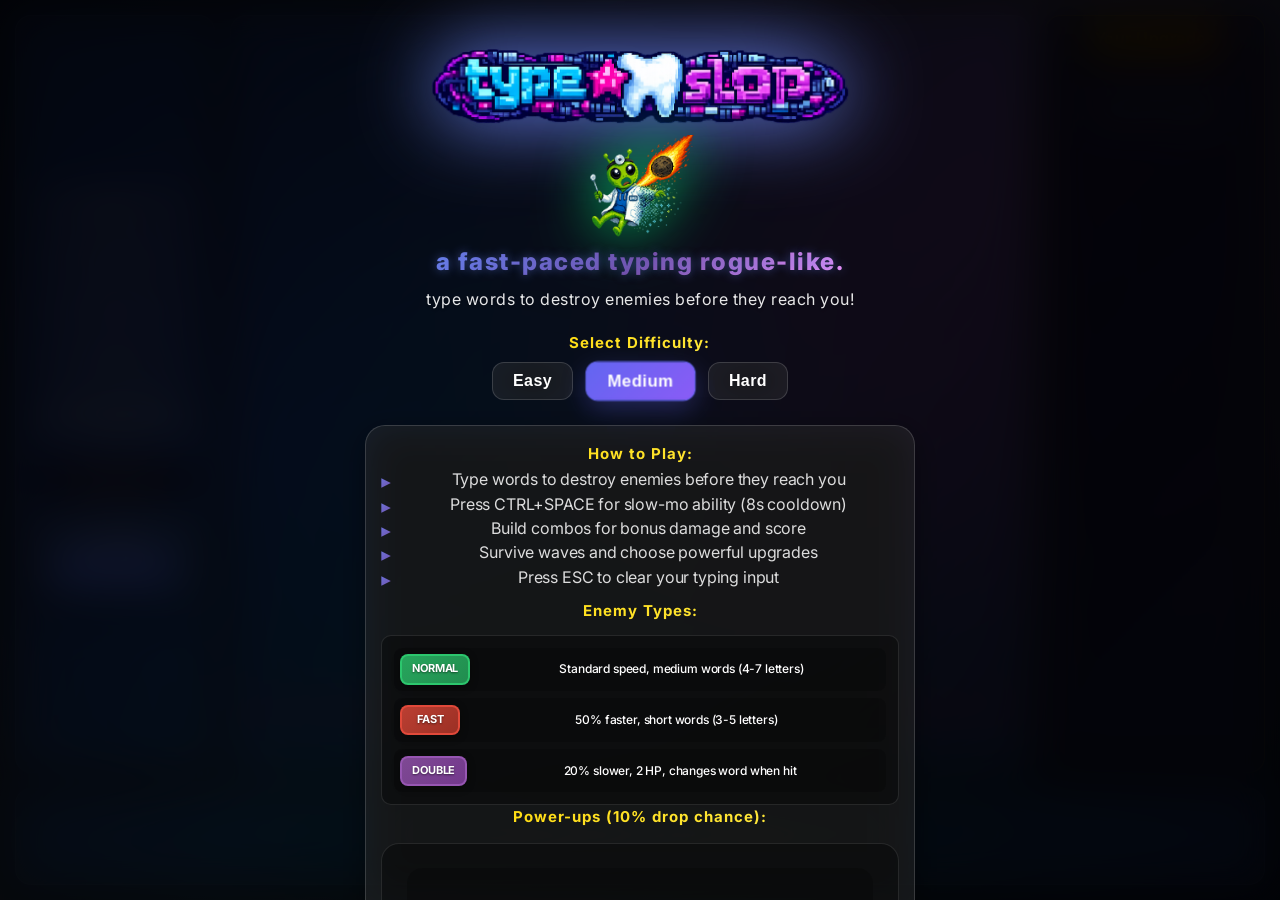
<file: index.html>
<!DOCTYPE html>
<html lang="en">
<head>
    <meta charset="UTF-8">
    <meta name="viewport" content="width=device-width, initial-scale=1.0">
    <title>type_slop</title>
    <link rel="stylesheet" href="style.css">
</head>
<body>
    <div id="game-container">
        <!-- Stats Area (Left Column) -->
        <aside id="stats-area" role="complementary" aria-label="Game statistics">
            <div class="stat" aria-label="Current wave number">Wave: <span id="wave">1</span></div>
            <div class="stat" aria-label="Player lives remaining">Lives: <span id="lives">3</span></div>
            <div class="stat" aria-label="Current score">Score: <span id="score">0</span></div>
            <div class="stat" aria-label="Current combo count">Combo: <span id="combo">0</span></div>
            <div class="stat" aria-label="Enemies defeated this wave">Enemies Defeated: <span id="enemies-defeated">0</span>/<span id="enemies-to-defeat">0</span></div>
            <div class="stat" id="wave-counter" aria-live="polite" aria-atomic="true">lasted 0 waves</div>
            
            <!-- Top Bar (now only for slow-mo) -->
            <header id="top-bar" role="banner">
                <div class="slowmo-container">
                    <div class="slowmo-title">SLO MO</div>
                    <div id="slowmo-bar" role="progressbar" aria-valuenow="100" aria-valuemin="0" aria-valuemax="100" aria-label="Slow-motion ability cooldown">
                        <div id="slowmo-fill"></div>
                        <span id="slowmo-text">CTRL+SPACE</span>
                    </div>
                </div>
            </header>
        </aside>

        <!-- Game Area (Center) -->
        <main id="game-area" role="main" aria-label="Game play area">
            <div id="enemies-container" aria-live="polite" aria-atomic="false"></div>
            <div id="player-line" aria-hidden="true"></div>
            <div id="tooth-king-counter" class="tooth-king-counter" aria-hidden="true" style="display: none;"></div>
            <div id="tooth-stack-container" aria-hidden="true" style="display: none;">
                <div id="tooth-stack" class="tooth-stack"></div>
            </div>
        </main>

        <!-- Upgrades Display (Right Column) -->
        <aside id="upgrades-display" class="upgrades-display" role="complementary" aria-labelledby="upgrades-title">
            <div class="upgrades-header">
                <h2 id="upgrades-title">Your Upgrades</h2>
            </div>
            <div class="upgrades-list" id="upgrades-list">
                <p class="no-upgrades">No upgrades yet. Complete waves to earn upgrades!</p>
            </div>
        </aside>

        <!-- Input Area (Bottom) -->
        <footer id="input-area" role="contentinfo">
            <input type="text" id="typing-input" placeholder="Type words here... (Esc to clear)" autocomplete="off" aria-label="Type words to destroy enemies" spellcheck="false">
        </footer>

        <!-- Screen Backdrop -->
        <div id="screen-backdrop" class="screen-backdrop hidden"></div>

        <!-- Upgrade Screen -->
        <section id="upgrade-screen" class="hidden" role="dialog" aria-labelledby="upgrade-title" aria-modal="true">
            <div class="upgrade-header">
                <div class="upgrade-wave-counter" id="upgrade-wave-counter" aria-live="polite">lasted 0 waves</div>
                <div class="upgrade-title-text"><img src="lootbox_opening_text.png" alt="lootbox opening text"></div>
            </div>
            
            <div class="lootbox-container">
                <div class="lootbox" id="lootbox">
                    <img src="lootbox-close-state.png" alt="Lootbox" class="lootbox-image" id="lootbox-image">
                    <div class="lootbox-prompt" id="lootbox-prompt">OPEN NOW!<br>(Push P)</div>
                </div>
                
                <div class="lootbox-animation-container" id="lootbox-animation-container">
                    <div class="csgo-marker">
                        <div class="marker-arrow">▼</div>
                    </div>
                    <div class="lootbox-animation" id="lootbox-animation"></div>
                </div>
                
                <div class="lootbox-result" id="lootbox-result" style="display: none;">
                    <h3>You Got:</h3>
                    <div class="result-card" id="result-card"></div>
                    <button id="continue-btn" class="continue-button" aria-label="Continue to next wave">Continue (P)</button>
                </div>
            </div>
        </section>

        
        <!-- Game Over Screen -->
        <section id="game-over-screen" class="hidden" role="dialog" aria-labelledby="game-over-title" aria-modal="true">
            <div class="game-over-header">
                <img src="larger-logo.png" alt="TypeSlop Logo" class="game-over-typeslop-logo">
                <img src="game-over-final.png" alt="GAME OVER" class="game-over-logo" id="game-over-title">
            </div>
            <div class="game-over-body">
                <div class="game-over-stats">
                    <div class="stat-item">
                        <span class="stat-label">Final Score:</span>
                        <span class="stat-value" id="final-score">0</span>
                    </div>
                    <div class="stat-item">
                        <span class="stat-label">Waves Survived:</span>
                        <span class="stat-value" id="final-wave">0</span>
                    </div>
                </div>
                <div class="dental-facts-section">
                    <h3 class="dental-facts-title">Fun Dental Fact!</h3>
                    <div class="dental-fact-content" id="dental-fact">
                        Loading fact...
                    </div>
                </div>
            </div>
            <div class="game-over-footer">
                <button id="restart-btn" class="game-over-btn restart-btn" aria-label="Restart the game">Restart?</button>
                <button id="main-menu-btn" class="game-over-btn main-menu-btn" aria-label="Return to main menu">Main Menu</button>
            </div>
        </section>

        <!-- Start Screen -->
        <section id="start-screen" role="dialog" aria-labelledby="start-title" aria-modal="true">
            <img src="larger-logo.png" alt="Type Script Logo" class="title-logo">
            <img src="alien-dmd-transp.png" alt="Alien" class="alien-menu-image">
            <h1 id="start-title">a fast-paced typing rogue-like.</h1>
            <p>type words to destroy enemies before they reach you!</p>
            
            <div class="difficulty-selection">
                <h3>Select Difficulty:</h3>
                <div class="difficulty-options" role="radiogroup" aria-labelledby="difficulty-label">
                    <button class="difficulty-btn" data-difficulty="easy" role="radio" aria-checked="false" aria-label="Easy difficulty">Easy</button>
                    <button class="difficulty-btn active" data-difficulty="medium" role="radio" aria-checked="true" aria-label="Medium difficulty">Medium</button>
                    <button class="difficulty-btn" data-difficulty="hard" role="radio" aria-checked="false" aria-label="Hard difficulty">Hard</button>
                </div>
            </div>
            
            <div class="game-rules">
                <h3>How to Play:</h3>
                <ul>
                    <li>Type words to destroy enemies before they reach you</li>
                    <li>Press CTRL+SPACE for slow-mo ability (8s cooldown)</li>
                    <li>Build combos for bonus damage and score</li>
                    <li>Survive waves and choose powerful upgrades</li>
                    <li>Press ESC to clear your typing input</li>
                </ul>
                
                <h3>Enemy Types:</h3>
                <div class="enemy-legend">
                    <div class="enemy-item">
                        <div class="enemy-preview normal">NORMAL</div>
                        <span class="enemy-desc">Standard speed, medium words (4-7 letters)</span>
                    </div>
                    <div class="enemy-item">
                        <div class="enemy-preview fast">FAST</div>
                        <span class="enemy-desc">50% faster, short words (3-5 letters)</span>
                    </div>
                    <div class="enemy-item">
                        <div class="enemy-preview double">DOUBLE</div>
                        <span class="enemy-desc">20% slower, 2 HP, changes word when hit</span>
                    </div>
                </div>
                
                <h3>Power-ups (10% drop chance):</h3>
                <div class="powerup-legend">
                    <div class="powerup-item">
                        <img src="freeze.png" alt="Freeze" class="powerup-image">
                        <span class="powerup-desc">Stops all enemies for 3 seconds</span>
                    </div>
                    <div class="powerup-item">
                        <img src="nuke.png" alt="Nuke" class="powerup-image">
                        <span class="powerup-desc">Destroys the word closest to the red line</span>
                    </div>
                    <div class="powerup-item">
                        <img src="1up.png" alt="1up" class="powerup-image">
                        <span class="powerup-desc">Restores 1 life</span>
                    </div>
                </div>
            </div>
            
            <button id="start-btn" aria-label="Start the game">Start Game</button>
        </div>
    </div>

    <script src="script.js"></script>
</body>
</html>
</file>
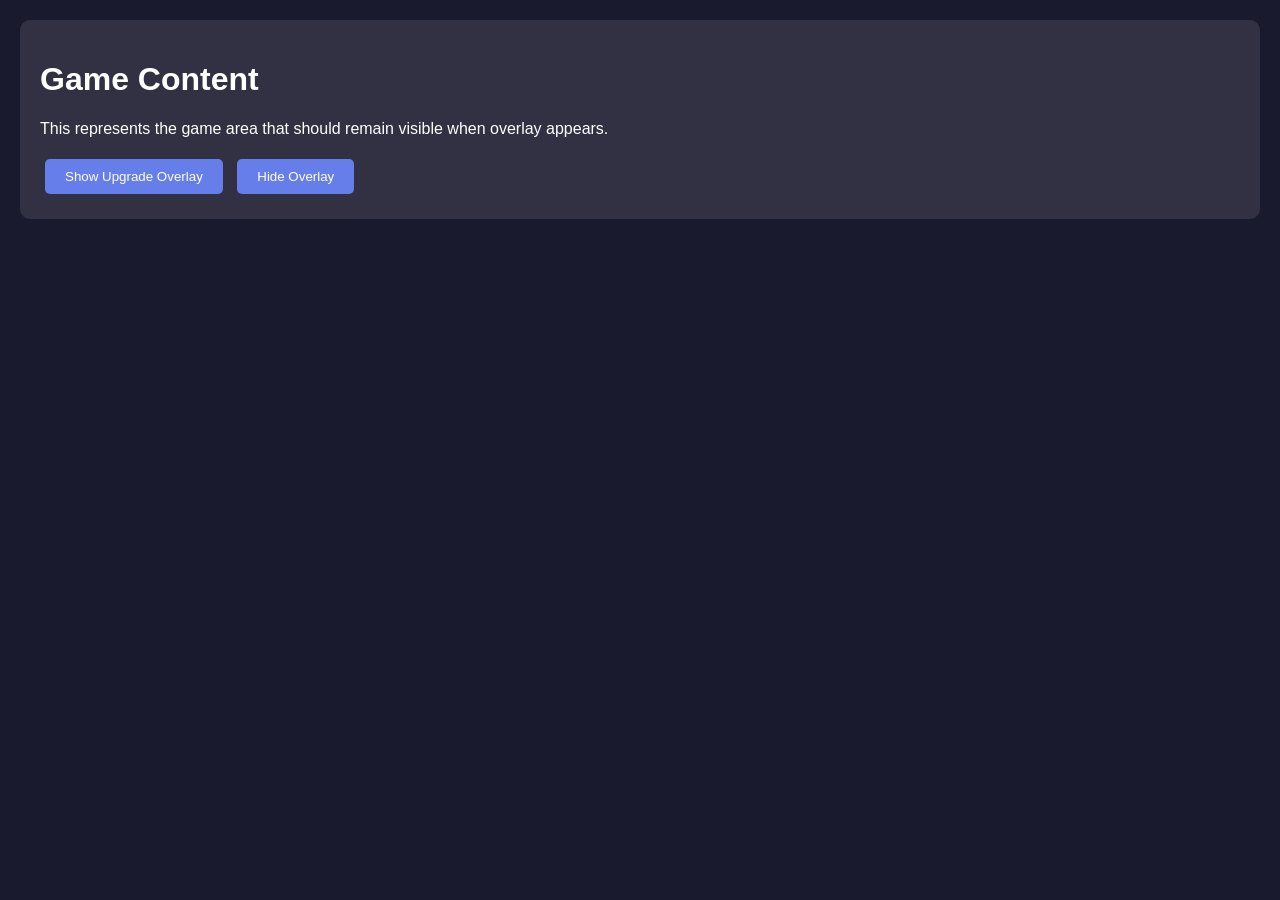
<file: test_overlay.html>
<!DOCTYPE html>
<html lang="en">
<head>
    <meta charset="UTF-8">
    <meta name="viewport" content="width=device-width, initial-scale=1.0">
    <title>Overlay Test</title>
    <style>
        body {
            margin: 0;
            padding: 20px;
            background: #1a1a2e;
            color: white;
            font-family: Arial, sans-serif;
        }
        
        .game-content {
            background: rgba(255, 255, 255, 0.1);
            padding: 20px;
            border-radius: 10px;
            margin-bottom: 20px;
        }
        
        .screen-backdrop {
            position: fixed;
            top: 0;
            left: 0;
            width: 100vw;
            height: 100vh;
            background: rgba(0, 0, 0, 0.7);
            z-index: 2999;
            backdrop-filter: blur(5px);
        }
        
        .screen-backdrop.hidden {
            display: none !important;
        }
        
        #upgrade-screen {
            position: fixed;
            top: 50%;
            left: 50%;
            transform: translate(-50%, -50%);
            width: min(600px, 90vw);
            max-height: min(700px, 85vh);
            background: rgba(0, 0, 0, 0.92);
            backdrop-filter: blur(20px) saturate(180%);
            display: flex;
            flex-direction: column;
            justify-content: flex-start;
            align-items: center;
            z-index: 3000;
            border-radius: 20px;
            border: 2px solid rgba(255, 215, 0, 0.3);
            box-shadow: 0 20px 60px rgba(0, 0, 0, 0.8);
            padding: 30px;
            overflow-y: auto;
        }
        
        #upgrade-screen.hidden {
            display: none !important;
        }
        
        button {
            background: #667eea;
            color: white;
            border: none;
            padding: 10px 20px;
            border-radius: 5px;
            cursor: pointer;
            margin: 5px;
        }
    </style>
</head>
<body>
    <div class="game-content">
        <h1>Game Content</h1>
        <p>This represents the game area that should remain visible when overlay appears.</p>
        <button onclick="showOverlay()">Show Upgrade Overlay</button>
        <button onclick="hideOverlay()">Hide Overlay</button>
    </div>
    
    <div id="screen-backdrop" class="screen-backdrop hidden"></div>
    
    <section id="upgrade-screen" class="hidden">
        <h2>Upgrade Screen Test</h2>
        <p>This should appear as a centered overlay with backdrop.</p>
        <button onclick="hideOverlay()">Close</button>
    </section>
    
    <script>
        function showOverlay() {
            document.getElementById('upgrade-screen').classList.remove('hidden');
            document.getElementById('screen-backdrop').classList.remove('hidden');
            console.log('Showing overlay');
        }
        
        function hideOverlay() {
            document.getElementById('upgrade-screen').classList.add('hidden');
            document.getElementById('screen-backdrop').classList.add('hidden');
            console.log('Hiding overlay');
        }
    </script>
</body>
</html>
</file>
<file: style.css>
@import url('https://fonts.googleapis.com/css2?family=Inter:wght@400;500;600;700;800;900&display=swap');

* {
    margin: 0;
    padding: 0;
    box-sizing: border-box;
}

:root {
    --font-primary: 'Inter', 'Segoe UI', system-ui, -apple-system, sans-serif;
    --font-mono: 'SF Mono', 'Monaco', 'Inconsolata', 'Roboto Mono', monospace;
    --text-primary: #ffffff;
    --text-secondary: rgba(255, 255, 255, 0.85);
    --text-tertiary: rgba(255, 255, 255, 0.7);
    --glass-bg: rgba(255, 255, 255, 0.08);
    --glass-border: rgba(255, 255, 255, 0.15);
    --glass-shadow: 0 8px 32px rgba(0, 0, 0, 0.37);
    --accent-primary: #6366f1;
    --accent-secondary: #8b5cf6;
    --accent-tertiary: #ec4899;
    --success: #10b981;
    --warning: #f59e0b;
    --danger: #ef4444;
    --gradient-primary: linear-gradient(135deg, #667eea 0%, #764ba2 100%);
    --gradient-secondary: linear-gradient(135deg, #f093fb 0%, #f5576c 100%);
    --gradient-accent: linear-gradient(135deg, #4facfe 0%, #00f2fe 100%);
}

body {
    font-family: var(--font-primary);
    font-weight: 400;
    font-size: 16px;
    line-height: 1.6;
    letter-spacing: -0.01em;
    background: linear-gradient(135deg, #0f172a 0%, #1e293b 25%, #334155 50%, #1e293b 75%, #0f172a 100%);
    color: var(--text-primary);
    overflow: hidden;
    position: relative;
    -webkit-font-smoothing: antialiased;
    -moz-osx-font-smoothing: grayscale;
    text-rendering: optimizeLegibility;
}

body::before {
    content: '';
    position: fixed;
    top: 0;
    left: 0;
    width: 100%;
    height: 100%;
    background: 
        radial-gradient(circle at 20% 50%, rgba(99, 102, 241, 0.15) 0%, transparent 50%),
        radial-gradient(circle at 80% 20%, rgba(236, 72, 153, 0.15) 0%, transparent 50%),
        radial-gradient(circle at 40% 80%, rgba(16, 185, 129, 0.12) 0%, transparent 50%);
    pointer-events: none;
    z-index: 1;
    animation: background-pulse 12s ease-in-out infinite;
}

@keyframes background-pulse {
    0%, 100% { opacity: 0.5; }
    50% { opacity: 0.8; }
}

#game-container {
    width: 100vw;
    height: 100vh;
    display: grid;
    grid-template-columns: 200px 1fr 220px;
    grid-template-rows: 1fr auto;
    grid-template-areas: 
        "stats-area game-area upgrades-area"
        "input-area input-area input-area";
    position: relative;
    z-index: 2;
    gap: 15px;
    padding: 15px;
}

/* Stats Area (Left Column) */
#stats-area {
    grid-area: stats-area;
    background: var(--glass-bg);
    padding: 20px;
    border: 1px solid var(--glass-border);
    border-radius: 16px;
    backdrop-filter: blur(20px) saturate(180%);
    box-shadow: var(--glass-shadow);
    display: flex;
    flex-direction: column;
    gap: 15px;
    justify-content: center;
    align-items: center;
}

/* Chain Lightning Effects */
.lightning-damaged {
    animation: lightning-flash 0.3s ease-in-out;
}

@keyframes lightning-flash {
    0%, 100% { 
        filter: brightness(1) hue-rotate(0deg);
        transform: scale(1);
    }
    50% { 
        filter: brightness(2) hue-rotate(180deg);
        transform: scale(1.1);
    }
}

/* Bomb Word Effects */
.bomb-damaged {
    animation: bomb-shake 0.5s ease-in-out;
}

@keyframes bomb-shake {
    0%, 100% { transform: translateX(0); }
    25% { transform: translateX(-5px) rotate(-2deg); }
    50% { transform: translateX(5px) rotate(2deg); }
    75% { transform: translateX(-3px) rotate(-1deg); }
}

.enemy.bomb-word {
    background: linear-gradient(135deg, rgba(255,100,0,0.3), rgba(255,0,0,0.3));
    border: 2px solid rgba(255,100,0,0.8);
    box-shadow: 0 0 15px rgba(255,100,0,0.6);
    animation: bomb-pulse 2s ease-in-out infinite;
}

@keyframes bomb-pulse {
    0%, 100% { 
        box-shadow: 0 0 15px rgba(255,100,0,0.6);
        transform: scale(1);
    }
    50% { 
        box-shadow: 0 0 25px rgba(255,100,0,0.9);
        transform: scale(1.05);
    }
}

/* Bonus Upgrade Notification */
.bonus-upgrade-notification {
    position: fixed;
    top: 50%;
    left: 50%;
    transform: translate(-50%, -50%) scale(0.8);
    background: linear-gradient(135deg, rgba(16,185,129,0.95), rgba(34,197,94,0.95));
    border: 2px solid rgba(16,185,129,0.8);
    border-radius: 20px;
    padding: 30px;
    z-index: 10000;
    opacity: 0;
    transition: all 0.5s cubic-bezier(0.68, -0.55, 0.265, 1.55);
    box-shadow: 0 20px 60px rgba(16,185,129,0.4);
    backdrop-filter: blur(20px);
    text-align: center;
    min-width: 350px;
}

.bonus-upgrade-notification.show {
    opacity: 1;
    transform: translate(-50%, -50%) scale(1);
}

.bonus-upgrade-content h3 {
    font-size: 24px;
    font-weight: 800;
    margin-bottom: 20px;
    color: #ffffff;
    text-shadow: 0 2px 4px rgba(0,0,0,0.3);
    animation: glow 2s ease-in-out infinite alternate;
}

@keyframes glow {
    from { text-shadow: 0 0 10px #ffffff, 0 0 20px #10b981; }
    to { text-shadow: 0 0 20px #ffffff, 0 0 30px #10b981; }
}

.bonus-upgrade-card {
    background: rgba(255,255,255,0.1);
    border: 1px solid rgba(255,255,255,0.2);
    border-radius: 12px;
    padding: 15px;
    margin-top: 15px;
}

.bonus-upgrade-card .card-rarity {
    font-size: 12px;
    font-weight: 700;
    margin-bottom: 8px;
    text-transform: uppercase;
    letter-spacing: 0.1em;
}

.bonus-upgrade-card .card-name {
    font-size: 16px;
    font-weight: 600;
    margin-bottom: 8px;
    color: #ffffff;
}

.bonus-upgrade-card .card-description {
    font-size: 14px;
    color: rgba(255,255,255,0.9);
    line-height: 1.4;
}

/* Top Bar (now only for slow-mo) */
#top-bar {
    background: var(--glass-bg);
    padding: 12px 20px;
    display: flex;
    justify-content: center;
    align-items: center;
    border: 1px solid var(--glass-border);
    border-radius: 16px;
    backdrop-filter: blur(20px) saturate(180%);
    box-shadow: var(--glass-shadow);
    position: relative;
    z-index: 10;
}

.stat {
    font-size: 13px;
    font-weight: 600;
    text-shadow: 0 2px 4px rgba(0, 0, 0, 0.5);
    background: var(--glass-bg);
    padding: 6px 12px;
    border-radius: 20px;
    border: 1px solid var(--glass-border);
    transition: all 0.3s cubic-bezier(0.4, 0, 0.2, 1);
    position: relative;
    overflow: hidden;
    backdrop-filter: blur(10px) saturate(180%);
    box-shadow: 0 4px 16px rgba(0, 0, 0, 0.1);
    text-align: center;
    width: 100%;
    box-sizing: border-box;
}

.stat::before {
    content: '';
    position: absolute;
    top: 0;
    left: -100%;
    width: 100%;
    height: 100%;
    background: linear-gradient(90deg, transparent, rgba(255, 255, 255, 0.2), transparent);
    transition: left 0.5s ease;
}

.stat:hover {
    background: rgba(255, 255, 255, 0.15);
    border-color: rgba(255, 255, 255, 0.3);
    transform: translateY(-2px);
    box-shadow: 0 8px 25px rgba(0, 0, 0, 0.15);
}

.slowmo-container {
    display: flex;
    flex-direction: column;
    align-items: center;
    gap: 4px;
}

.slowmo-title {
    font-size: 14px;
    font-weight: bold;
    color: #fff;
    text-shadow: 0 0 8px rgba(102, 126, 234, 0.8), 1px 1px 2px rgba(0,0,0,0.8);
    letter-spacing: 1px;
    animation: slowmo-title-pulse 2s ease-in-out infinite;
}

@keyframes slowmo-title-pulse {
    0%, 100% { opacity: 0.9; }
    50% { opacity: 1; }
}

#slowmo-bar {
    position: relative;
    width: 120px;
    height: 30px;
    background: linear-gradient(135deg, rgba(102, 126, 234, 0.3) 0%, rgba(118, 75, 162, 0.3) 100%);
    border: 2px solid rgba(102, 126, 234, 0.6);
    border-radius: 15px;
    overflow: hidden;
    box-shadow: 0 0 20px rgba(102, 126, 234, 0.3), inset 0 2px 4px rgba(0, 0, 0, 0.3);
    backdrop-filter: blur(10px);
    transition: all 0.3s ease;
}

#slowmo-bar:hover {
    border-color: rgba(102, 126, 234, 0.8);
    box-shadow: 0 0 15px rgba(102, 126, 234, 0.3);
    transform: scale(1.02);
}

#slowmo-fill {
    height: 100%;
    background: #667eea;
    width: 100%;
    transition: width 0.3s ease;
    box-shadow: 0 0 8px rgba(102, 126, 234, 0.4);
    position: relative;
}




#slowmo-text {
    position: absolute;
    top: 50%;
    left: 50%;
    transform: translate(-50%, -50%);
    font-size: 11px;
    font-weight: bold;
    color: #fff;
    text-shadow: 0 0 8px rgba(102, 126, 234, 0.8), 1px 1px 2px rgba(0,0,0,0.8);
    letter-spacing: 1px;
    animation: slowmo-text-pulse 2s ease-in-out infinite;
}

@keyframes slowmo-text-pulse {
    0%, 100% { opacity: 0.9; transform: translate(-50%, -50%) scale(1); }
    50% { opacity: 1; transform: translate(-50%, -50%) scale(1.05); }
}

/* Game Area */
#game-area {
    grid-area: game-area;
    position: relative;
    background: var(--glass-bg);
    overflow: hidden;
    min-height: 400px;
    border: 1px solid var(--glass-border);
    border-radius: 16px;
    backdrop-filter: blur(20px) saturate(180%);
    box-shadow: inset 0 0 50px rgba(100, 100, 255, 0.1);
}

#game-area::before {
    content: '';
    position: absolute;
    top: 0;
    left: 0;
    width: 100%;
    height: 100%;
    background: 
        radial-gradient(circle at 30% 40%, rgba(100, 200, 255, 0.1) 0%, transparent 50%),
        radial-gradient(circle at 70% 60%, rgba(255, 100, 200, 0.1) 0%, transparent 50%);
    pointer-events: none;
    animation: game-area-pulse 8s ease-in-out infinite;
}

@keyframes game-area-pulse {
    0%, 100% { opacity: 0.3; }
    50% { opacity: 0.6; }
}

#enemies-container {
    position: absolute;
    top: 0;
    left: 0;
    width: 100%;
    height: 100%;
    z-index: 1;
}

/* Enhanced wave counter with animation */
#wave-counter {
    font-size: 14px;
    font-weight: bold;
    color: #fff;
    text-shadow: 0 2px 4px rgba(0,0,0,0.8);
    transition: all 0.3s ease;
    background: linear-gradient(135deg, rgba(20, 20, 40, 0.9) 0%, rgba(30, 30, 50, 0.9) 100%);
    padding: 6px 12px;
    border-radius: 20px;
    border: 2px solid rgba(100, 100, 255, 0.3);
    min-width: 120px;
    text-align: center;
    backdrop-filter: blur(5px);
    box-shadow: 0 2px 10px rgba(0, 0, 0, 0.3);
    position: relative;
    overflow: hidden;
}

#wave-counter::before {
    content: '';
    position: absolute;
    top: 0;
    left: -100%;
    width: 100%;
    height: 100%;
    background: linear-gradient(90deg, transparent, rgba(255, 255, 255, 0.2), transparent);
    transition: left 0.5s ease;
}

#wave-counter:hover::before {
    left: 100%;
}

#player-line {
    position: absolute;
    bottom: 60px;
    left: 0;
    width: 100%;
    height: 3px;
    background: linear-gradient(90deg, transparent, #ff3366, #ff3366, transparent);
    box-shadow: 0 0 20px rgba(255, 51, 102, 0.8);
    animation: player-line-pulse 2s ease-in-out infinite;
}

@keyframes player-line-pulse {
    0%, 100% { opacity: 0.8; height: 3px; }
    50% { opacity: 1; height: 4px; }
}

/* Enemy Styles */
.enemy {
    position: absolute;
    padding: 12px 16px;
    border-radius: 12px;
    font-weight: bold;
    text-align: center;
    transition: all 0.2s ease;
    cursor: pointer;
    user-select: none;
    box-shadow: 0 4px 15px rgba(0, 0, 0, 0.3);
    backdrop-filter: blur(5px);
    border: 2px solid transparent;
    position: relative;
    overflow: hidden;
    display: flex;
    flex-direction: column;
    gap: 4px;
    min-height: 60px;
    min-width: 120px;
    justify-content: center;
    align-items: center;
}

.enemy-hp {
    font-size: 11px;
    font-weight: bold;
    color: rgba(255, 255, 255, 0.9);
    text-shadow: 0 1px 2px rgba(0, 0, 0, 0.8);
    padding: 2px 4px;
    background: rgba(0, 0, 0, 0.3);
    border-radius: 4px;
    margin-bottom: 2px;
}

.enemy-word {
    font-size: 18px;
    font-weight: bold;
    line-height: 1.2;
    text-align: center;
}

.enemy::before {
    content: '';
    position: absolute;
    top: 0;
    left: -100%;
    width: 100%;
    height: 100%;
    background: linear-gradient(90deg, transparent, rgba(255, 255, 255, 0.3), transparent);
    transition: left 0.6s ease;
}

.enemy:hover {
    transform: translateY(-2px) scale(1.05);
    box-shadow: 0 8px 25px rgba(0, 0, 0, 0.4);
    z-index: 20;
}

.enemy.normal {
    background: linear-gradient(135deg, rgba(46, 204, 113, 0.8) 0%, rgba(39, 174, 96, 0.8) 100%);
    border: 2px solid rgba(46, 204, 113, 0.9);
    color: white;
    text-shadow: 0 2px 4px rgba(0, 0, 0, 0.5);
    box-shadow: 0 4px 15px rgba(46, 204, 113, 0.4);
}

.enemy.fast {
    background: linear-gradient(135deg, rgba(231, 76, 60, 0.8) 0%, rgba(192, 57, 43, 0.8) 100%);
    border: 2px solid rgba(231, 76, 60, 0.9);
    color: white;
    font-size: 0.9em;
    text-shadow: 0 2px 4px rgba(0, 0, 0, 0.5);
    box-shadow: 0 4px 15px rgba(231, 76, 60, 0.4);
    animation: fast-enemy-pulse 1s ease-in-out infinite;
}

@keyframes fast-enemy-pulse {
    0%, 100% { transform: scale(1); }
    50% { transform: scale(1.05); }
}

.enemy.tank {
    background: linear-gradient(135deg, rgba(243, 156, 18, 0.8) 0%, rgba(211, 84, 0, 0.8) 100%);
    border: 2px solid rgba(243, 156, 18, 0.9);
    color: white;
    font-size: 1.1em;
    text-shadow: 0 2px 4px rgba(0, 0, 0, 0.5);
    box-shadow: 0 4px 15px rgba(243, 156, 18, 0.4);
    animation: tank-enemy-glow 2s ease-in-out infinite;
}

@keyframes tank-enemy-glow {
    0%, 100% { box-shadow: 0 4px 15px rgba(243, 156, 18, 0.4); }
    50% { box-shadow: 0 4px 25px rgba(243, 156, 18, 0.6); }
}

.enemy.double {
    background: linear-gradient(135deg, rgba(155, 89, 182, 0.8) 0%, rgba(142, 68, 173, 0.8) 100%);
    border: 2px solid rgba(155, 89, 182, 0.9);
    color: white;
    font-size: 1.0em;
    text-shadow: 0 2px 4px rgba(0, 0, 0, 0.5);
    box-shadow: 0 4px 15px rgba(155, 89, 182, 0.4);
    animation: double-enemy-glow 2s ease-in-out infinite;
}

@keyframes double-enemy-glow {
    0%, 100% { box-shadow: 0 4px 15px rgba(155, 89, 182, 0.4); }
    50% { box-shadow: 0 4px 25px rgba(155, 89, 182, 0.6); }
}


.enemy.matched {
    background: linear-gradient(135deg, var(--success) 0%, rgba(39, 174, 96, 0.9) 100%) !important;
    border-color: var(--success) !important;
    transform: scale(1.15);
    box-shadow: 0 8px 30px rgba(46, 204, 113, 0.6) !important;
    animation: matched-enemy-glow 0.4s cubic-bezier(0.68, -0.55, 0.265, 1.55);
}

@keyframes matched-enemy-glow {
    0% { transform: scale(1); }
    50% { transform: scale(1.25); }
    100% { transform: scale(1.15); }
}

.enemy.damaged {
    animation: damage-flash 0.4s cubic-bezier(0.68, -0.55, 0.265, 1.55), damage-shake 0.4s cubic-bezier(0.68, -0.55, 0.265, 1.55);
}

@keyframes damage-shake {
    0%, 100% { transform: translateX(0); }
    25% { transform: translateX(-4px) rotate(-2deg); }
    75% { transform: translateX(4px) rotate(2deg); }
}

@keyframes damage-flash {
    0%, 100% { opacity: 1; }
    50% { opacity: 0.3; }
}

@keyframes happy-bounce {
    0% { transform: translateY(0) scale(1); }
    25% { transform: translateY(-8px) scale(1.1); }
    50% { transform: translateY(-12px) scale(1.15); }
    75% { transform: translateY(-6px) scale(1.05); }
    100% { transform: translateY(0) scale(1); }
}

@keyframes happy-glow {
    0% { filter: brightness(1) hue-rotate(0deg); }
    25% { filter: brightness(1.3) hue-rotate(10deg); }
    50% { filter: brightness(1.5) hue-rotate(20deg); }
    75% { filter: brightness(1.2) hue-rotate(10deg); }
    100% { filter: brightness(1) hue-rotate(0deg); }
}

.enemy.double.happy-damaged {
    animation: happy-bounce 0.6s ease-out, happy-glow 0.6s ease-out;
}

.enemy.frozen,
.enemy.normal.frozen,
.enemy.fast.frozen,
.enemy.double.frozen {
    background: linear-gradient(135deg, #3498db 0%, #2980b9 100%) !important;
    border: 2px solid #3498db !important;
    box-shadow: 0 4px 20px rgba(52, 152, 219, 0.8) !important;
    animation: frozen-shimmer 0.5s ease-in-out infinite;
    filter: brightness(1.1) !important;
}

@keyframes frozen-shimmer {
    0%, 100% { 
        filter: brightness(1);
        transform: scale(1);
    }
    50% { 
        filter: brightness(1.4);
        transform: scale(1.02);
    }
}

/* Input Area */
#input-area {
    grid-area: input-area;
    background: var(--glass-bg);
    padding: 20px;
    border: 1px solid var(--glass-border);
    border-radius: 16px;
    display: flex;
    justify-content: center;
    align-items: center;
    backdrop-filter: blur(20px) saturate(180%);
    box-shadow: var(--glass-shadow);
}

#typing-input {
    width: 100%;
    max-width: 500px;
    padding: 16px 20px;
    font-size: 18px;
    font-family: var(--font-primary);
    font-weight: 500;
    background: var(--glass-bg);
    border: 1px solid var(--glass-border);
    border-radius: 16px;
    color: var(--text-primary);
    text-align: center;
    outline: none;
    transition: all 0.3s cubic-bezier(0.4, 0, 0.2, 1);
    backdrop-filter: blur(20px) saturate(180%);
    box-shadow: var(--glass-shadow);
    letter-spacing: 0.025em;
}

#typing-input:focus {
    border-color: var(--accent-primary);
    box-shadow: 0 0 0 3px rgba(99, 102, 241, 0.2), var(--glass-shadow), 0 0 20px rgba(99, 102, 241, 0.3);
    transform: translateY(-2px);
    background: rgba(255, 255, 255, 0.15);
    outline: 2px solid transparent;
    outline-offset: 2px;
}

/* Screens */
.screen {
    position: fixed;
    top: 0;
    left: 0;
    width: 100vw;
    height: 100vh;
    background: rgba(0, 0, 0, 0.95);
    display: flex;
    flex-direction: column;
    justify-content: center;
    align-items: center;
    z-index: 1000;
}

.screen.hidden {
    display: none !important;
}

#upgrade-screen {
    position: fixed;
    top: 50%;
    left: 50%;
    transform: translate(-50%, -50%);
    width: min(650px, 95vw);
    height: min(820px, 90vh);
    max-height: 90vh;
    background: rgba(0, 0, 0, 0.95);
    backdrop-filter: blur(20px) saturate(180%);
    display: flex;
    flex-direction: column;
    justify-content: flex-start;
    align-items: center;
    z-index: 3000;
    border-radius: 20px;
    border: 2px solid rgba(255, 215, 0, 0.4);
    box-shadow: 0 20px 60px rgba(0, 0, 0, 0.8);
    padding: 15px;
    overflow-y: auto;
    overflow-x: hidden;
}

#game-over-screen {
    position: fixed;
    top: 50%;
    left: 50%;
    transform: translate(-50%, -50%);
    width: min(400px, 85vw);
    background: rgba(0, 0, 0, 0.92);
    backdrop-filter: blur(20px) saturate(180%);
    display: flex;
    flex-direction: column;
    z-index: 3000;
    border-radius: 20px;
    border: 2px solid rgba(255, 100, 100, 0.3);
    box-shadow: 0 20px 60px rgba(0, 0, 0, 0.8);
    overflow: hidden;
}

#upgrade-screen.hidden, #game-over-screen.hidden {
    display: none !important;
}

/* Backdrop overlay for screens */
.screen-backdrop {
    position: fixed;
    top: 0;
    left: 0;
    width: 100vw;
    height: 100vh;
    background: rgba(0, 0, 0, 0.7);
    z-index: 2999;
    backdrop-filter: blur(5px);
}

.screen-backdrop.hidden {
    display: none !important;
}

/* Keep start screen full-screen */
#start-screen {
    position: fixed;
    top: 0;
    left: 0;
    width: 100vw;
    height: 100vh;
    background: rgba(0, 0, 0, 0.85);
    backdrop-filter: blur(20px) saturate(180%);
    display: flex;
    flex-direction: column;
    justify-content: flex-start;
    align-items: center;
    z-index: 3000;
    padding: 42px 17px 17px 17px;
    overflow-y: auto;
    max-height: 100vh;
    box-sizing: border-box;
}

#start-screen.hidden {
    display: none !important;
}

#start-screen h1 {
    font-size: clamp(15px, 2.5vw, 24px);
    margin-bottom: clamp(4px, 0.4vh, 7px);
    margin-top: 0px;
    background: linear-gradient(135deg, #667eea 0%, #764ba2 50%, #f093fb 100%);
    -webkit-background-clip: text;
    -webkit-text-fill-color: transparent;
    background-clip: text;
    color: #667eea; /* Fallback color */
    text-shadow: 0 0 10px rgba(102, 126, 234, 0.5);
    font-weight: 800;
    letter-spacing: 1.5px;
    animation: title-pulse 3s ease-in-out infinite;
    text-align: center;
    line-height: 1.2;
    position: relative;
    z-index: 5;
}

.title-logo {
    max-width: clamp(300px, 34vw, 425px);
    max-height: clamp(120px, 15vh, 170px);
    width: 100%;
    height: auto;
    margin-bottom: clamp(8px, 1vh, 12px);
    margin-top: 5px;
    animation: title-pulse 3s ease-in-out infinite;
    filter: drop-shadow(0 0 40px rgba(102, 126, 234, 1));
    transition: all 0.3s ease;
    object-fit: contain;
}

.title-logo:hover {
    transform: scale(1.05);
    filter: drop-shadow(0 0 30px rgba(102, 126, 234, 0.8));
}

.alien-menu-image {
    max-width: clamp(180px, 20vw, 240px);
    max-height: clamp(90px, 12vh, 120px);
    width: 100%;
    height: auto;
    margin: 0;
    margin-bottom: 5px;
    animation: alien-float 4s ease-in-out infinite;
    filter: drop-shadow(0 0 30px rgba(0, 255, 127, 0.8));
    transition: all 0.3s ease;
    object-fit: contain;
}

.alien-menu-image:hover {
    transform: scale(1.1) rotate(5deg);
    filter: drop-shadow(0 0 30px rgba(0, 255, 127, 0.8));
}

@keyframes alien-float {
    0%, 100% { transform: translateY(0) rotate(0deg); }
    25% { transform: translateY(-5px) rotate(2deg); }
    75% { transform: translateY(5px) rotate(-2deg); }
}

/* Fallback for browsers that don't support background-clip */
@supports not (-webkit-background-clip: text) {
    #start-screen h1 {
        background: none;
        color: #667eea;
        text-shadow: 0 0 20px rgba(102, 126, 234, 0.8);
    }
}

@keyframes title-pulse {
    0%, 100% { transform: scale(1); }
    50% { transform: scale(1.05); }
}

#start-screen p {
    margin: clamp(4px, 0.7vh, 7px) 0;
    font-size: clamp(12px, 1.8vw, 16px);
    color: rgba(255, 255, 255, 0.9);
    text-shadow: 0 2px 4px rgba(0, 0, 0, 0.5);
    letter-spacing: 0.5px;
    text-align: center;
}

.game-rules {
    margin: clamp(10px, 1.5vh, 15px) 0;
    text-align: center;
    max-width: clamp(380px, 64vw, 550px);
    background: var(--glass-bg);
    padding: clamp(13px, 1.7vh, 17px);
    border-radius: 20px;
    border: 1px solid var(--glass-border);
    backdrop-filter: blur(20px) saturate(180%);
    box-shadow: var(--glass-shadow);
    flex-shrink: 0;
}

.game-rules h3 {
    background: linear-gradient(135deg, #ffd700, #ffed4e);
    -webkit-background-clip: text;
    -webkit-text-fill-color: transparent;
    background-clip: text;
    margin-bottom: clamp(7px, 0.85.85.80.80.80.80vh0 10px);
    font-size: clamp(12px, 1.9vw, 15px);
    font-weight: 700;
    letter-spacing: 1px;
}

.game-rules ul {
    list-style: none;
    padding: 0;
    margin-bottom: clamp(10px, 1.3vh, 13px);
}

.game-rules li {
    margin: clamp(3px, 0.4vh, 5px) 0;
    padding-left: 17px;
    position: relative;
    font-size: clamp(1111111p555555444444px);
    color: rgba(255, 255, 255, 0.85);
    line-height: 1.3;
}

.game-rules li::before {
    content: "▸";
    position: absolute;
    left: 0;
    background: linear-gradient(135deg, #667eea, #764ba2);
    -webkit-background-clip: text;
    -webkit-text-fill-color: transparent;
    background-clip: text;
    font-weight: bold;
    font-size: 1.2em;
}

.powerup-legend {
    display: flex;
    flex-direction: column;
    gap: clamp(15px, 2vh, 24px);
    margin-top: clamp(12px, 1.5vh, 15px);
    padding: clamp(18px, 2.7vh, 27px);
    background: rgba(0,0,0,0.3);
    border-radius: 18px;
    border: 1px solid rgba(255, 255, 255, 0.1);
}

.powerup-item {
    display: flex;
    align-items: center;
    justify-content: center;
    gap: clamp(18px, 3vw, 30px);
    padding: clamp(12px, 1.8vh, 21px);
    background: rgba(0,0,0,0.2);
    border-radius: 15px;
}

.powerup-emoji {
    font-size: clamp(15px, 2.4vw, 20px);
    width: clamp(17px, 2.5vw, 24px);
    text-align: center;
}

.powerup-image {
    width: clamp(100px, 14vw, 140px);
    height: clamp(100px, 14vw, 140px);
    object-fit: contain;
    filter: drop-shadow(0 2px 6px rgba(0, 0, 0, 0.4));
    transition: all 0.3s ease;
}

.powerup-item:hover .powerup-image {
    transform: scale(1.1);
    filter: drop-shadow(0 4px 8px rgba(0, 0, 0, 0.6));
}

.powerup-desc {
    color: #fff;
    font-size: clamp(14px, 2.2vw, 20px);
    line-height: 1.4;
    font-weight: 500;
    text-align: center;
    flex: 1;
}

.enemy-legend {
    display: flex;
    flex-direction: column;
    gap: clamp(7px, 0.85vh, 10px);
    margin-top: clamp(10px, 1.3vh, 13px);
    padding: clamp(8px, 1.3vh, 13px);
    background: rgba(0,0,0,0.3);
    border-radius: 10px;
    border: 1px solid rgba(255, 255, 255, 0.1);
}

.enemy-item {
    display: flex;
    align-items: center;
    justify-content: center;
    gap: clamp(8px, 1.3vw, 13px);
    padding: clamp(5px, 0.7vh, 8px);
    background: rgba(0,0,0,0.2);
    border-radius: 8px;
}

.enemy-preview {
    min-width: clamp(42px, 6vw, 60px);
    padding: clamp(3px, 0.5vh, 5px) clamp(7px, 1vw, 10px);
    border-radius: 8px;
    font-weight: bold;
    font-size: clamp(8px, 1.2vw, 11px);
    text-align: center;
    color: white;
    text-shadow: 0 1px 2px rgba(0, 0, 0, 0.5);
    box-shadow: 0 2px 8px rgba(0, 0, 0, 0.3);
}

.enemy-preview.normal {
    background: linear-gradient(135deg, rgba(46, 204, 113, 0.8) 0%, rgba(39, 174, 96, 0.8) 100%);
    border: 2px solid rgba(46, 204, 113, 0.9);
}

.enemy-preview.fast {
    background: linear-gradient(135deg, rgba(231, 76, 60, 0.8) 0%, rgba(192, 57, 43, 0.8) 100%);
    border: 2px solid rgba(231, 76, 60, 0.9);
    animation: fast-preview-pulse 1s ease-in-out infinite;
}

.enemy-preview.double {
    background: linear-gradient(135deg, rgba(155, 89, 182, 0.8) 0%, rgba(142, 68, 173, 0.8) 100%);
    border: 2px solid rgba(155, 89, 182, 0.9);
    animation: double-preview-glow 2s ease-in-out infinite;
}

@keyframes fast-preview-pulse {
    0%, 100% { transform: scale(1); }
    50% { transform: scale(1.05); }
}

@keyframes double-preview-glow {
    0%, 100% { box-shadow: 0 2px 8px rgba(155, 89, 182, 0.3); }
    50% { box-shadow: 0 2px 12px rgba(155, 89, 182, 0.6); }
}

.enemy-desc {
    color: #fff;
    font-size: clamp(9px, 1.3vw, 12px);
    line-height: 1.2;
    font-weight: 500;
    text-align: center;
    flex: 1;
}

.difficulty-selection {
    margin: clamp(8px, 1.3vh, 13px) 0;
    text-align: center;
}

.difficulty-selection h3 {
    background: linear-gradient(135deg, #ffd700, #ffed4e);
    -webkit-background-clip: text;
    -webkit-text-fill-color: transparent;
    background-clip: text;
    margin-bottom: clamp(7px, 0.85vh, 10px);
    font-size: clamp(12px, 1.7vw, 15px);
    font-weight: 700;
    letter-spacing: 1px;
}

.difficulty-options {
    display: flex;
    gap: clamp(10px, 1.7vw, 15px);
    justify-content: center;
}

.difficulty-btn {
    padding: clamp(7px, 1vh, 10px) clamp(15px, 2.5vw, 20px);
    font-size: clamp(12px, 1.8vw, 16px);
    font-weight: 600;
    border: 1px solid var(--glass-border);
    background: var(--glass-bg);
    color: var(--text-primary);
    border-radius: 12px;
    cursor: pointer;
    transition: all 0.3s cubic-bezier(0.4, 0, 0.2, 1);
    backdrop-filter: blur(20px) saturate(180%);
    letter-spacing: 0.025em;
    position: relative;
    overflow: hidden;
}

.difficulty-btn::before {
    content: '';
    position: absolute;
    top: 0;
    left: -100%;
    width: 100%;
    height: 100%;
    background: linear-gradient(90deg, transparent, rgba(255, 255, 255, 0.2), transparent);
    transition: left 0.5s ease;
}

.difficulty-btn:hover::before {
    left: 100%;
}

.difficulty-btn:focus {
    background: rgba(255, 255, 255, 0.15);
    border-color: var(--accent-primary);
    transform: translateY(-2px) scale(1.02);
    box-shadow: 0 8px 25px rgba(99, 102, 241, 0.2), 0 0 0 3px rgba(99, 102, 241, 0.3);
    outline: 2px solid transparent;
    outline-offset: 2px;
}

.difficulty-btn.active {
    background: linear-gradient(135deg, var(--accent-primary), var(--accent-secondary));
    border-color: var(--accent-primary);
    transform: scale(1.05);
    box-shadow: 0 8px 25px rgba(99, 102, 241, 0.3);
}

.difficulty-btn:hover,
#start-btn:hover {
    background: rgba(255, 255, 255, 0.15);
    border-color: var(--accent-primary);
    transform: translateY(-2px) scale(1.02);
    box-shadow: 0 8px 25px rgba(99, 102, 241, 0.2);
}


.game-over-header {
    display: flex;
    flex-direction: column;
    align-items: center;
    padding: 15px 15px 10px 15px;
    background: rgba(255, 255, 255, 0.05);
    border-bottom: 1px solid rgba(255, 255, 255, 0.1);
}

.game-over-typeslop-logo {
    max-width: 160px;
    width: 100%;
    height: auto;
    margin-bottom: 5px;
    filter: drop-shadow(0 0 15px rgba(102, 126, 234, 0.8));
    animation: game-over-logo-pulse 2s ease-in-out infinite;
}

@keyframes game-over-logo-pulse {
    0%, 100% { transform: scale(1); opacity: 0.9; }
    50% { transform: scale(1.05); opacity: 1; }
}

.game-over-logo {
    max-width: 160px;
    width: 100%;
    height: auto;
}

.game-over-body {
    flex: 1;
    padding: 15px;
    display: flex;
    flex-direction: column;
    gap: 12px;
}

.game-over-stats {
    display: flex;
    justify-content: space-around;
    gap: 15px;
    margin-bottom: 5px;
}

.stat-item {
    display: flex;
    flex-direction: column;
    align-items: center;
    text-align: center;
}

.stat-label {
    font-size: 11px;
    color: rgba(255, 255, 255, 0.7);
    text-transform: uppercase;
    letter-spacing: 0.5px;
    margin-bottom: 3px;
}

.stat-value {
    font-size: 20px;
    font-weight: 700;
    color: var(--text-primary);
    text-shadow: 0 2px 4px rgba(0, 0, 0, 0.5);
}

.game-over-footer {
    display: flex;
    gap: 10px;
    padding: 12px 15px 15px 15px;
    background: rgba(255, 255, 255, 0.05);
    border-top: 1px solid rgba(255, 255, 255, 0.1);
}

.game-over-btn {
    flex: 1;
    padding: 10px 16px;
    font-size: 14px;
    font-weight: 600;
    border: 1px solid var(--glass-border);
    background: var(--glass-bg);
    color: var(--text-primary);
    border-radius: 10px;
    cursor: pointer;
    transition: all 0.3s cubic-bezier(0.4, 0, 0.2, 1);
    backdrop-filter: blur(20px) saturate(180%);
    letter-spacing: 0.025em;
}

.game-over-btn:hover {
    background: rgba(255, 255, 255, 0.15);
    border-color: var(--accent-primary);
    transform: translateY(-1px);
    box-shadow: 0 6px 20px rgba(99, 102, 241, 0.2);
}

/* Dental Facts Section */
.dental-facts-section {
    background: rgba(255, 255, 255, 0.08);
    border: 1px solid rgba(255, 255, 255, 0.15);
    border-radius: 10px;
    padding: 12px;
    margin: 0;
    backdrop-filter: blur(20px) saturate(180%);
    box-shadow: var(--glass-shadow);
    text-align: center;
    animation: dental-facts-appear 0.6s ease-out;
}

@keyframes dental-facts-appear {
    from {
        opacity: 0;
        transform: translateY(20px) scale(0.9);
    }
    to {
        opacity: 1;
        transform: translateY(0) scale(1);
    }
}

.dental-facts-title {
    background: linear-gradient(135deg, #ffd700, #ffed4e);
    -webkit-background-clip: text;
    -webkit-text-fill-color: transparent;
    background-clip: text;
    margin-bottom: 6px;
    font-size: 13px;
    font-weight: 700;
    letter-spacing: 0.7px;
    text-transform: uppercase;
    animation: dental-facts-title-pulse 2s ease-in-out infinite;
}

@keyframes dental-facts-title-pulse {
    0%, 100% { opacity: 0.9; transform: scale(1); }
    50% { opacity: 1; transform: scale(1.05); }
}

.dental-fact-content {
    color: var(--text-secondary);
    font-size: 11px;
    line-height: 1.3;
    font-weight: 500;
    text-shadow: 0 1px 2px rgba(0, 0, 0, 0.3);
    padding: 8px 6px;
    border-radius: 6px;
    background: rgba(255, 255, 255, 0.05);
    border: 1px solid rgba(255, 255, 255, 0.1);
    min-height: 40px;
    display: flex;
    align-items: center;
    justify-content: center;
    transition: all 0.3s ease;
}

.dental-fact-content:hover {
    background: rgba(255, 255, 255, 0.08);
    border-color: rgba(255, 255, 255, 0.2);
    transform: translateY(-1px);
}

.restart-btn {
    background: linear-gradient(135deg, var(--success), #22c55e);
    border-color: var(--success);
}
.restart-btn:hover {
    background: linear-gradient(135deg, #22c55e, #16a34a);
    border-color: #22c55e;
}

.main-menu-btn {
    background: linear-gradient(135deg, var(--accent-primary), var(--accent-secondary));
    border-color: var(--accent-primary);
}

.main-menu-btn:hover {
    background: linear-gradient(135deg, var(--accent-secondary), var(--accent-tertiary));
    border-color: var(--accent-secondary);
}

@keyframes title-glow {
    0% { filter: drop-shadow(0 0 30px rgba(255, 215, 0, 0.6)); }
    100% { filter: drop-shadow(0 0 50px rgba(255, 215, 0, 0.9)); }
}

.upgrade-wave-counter {
    font-size: clamp(10px, 2vw, 12px);
    font-weight: 700;
    color: #333;
    text-shadow: none;
    transition: all 0.3s ease;
    background: linear-gradient(135deg, #FFD700 0%, #FFA500 100%);
    padding: clamp(4px, 1vh, 6px) clamp(10px, 3vw, 15px);
    border-radius: 15px;
    border: 2px solid rgba(255, 215, 0, 0.8);
    min-width: clamp(100px, 20vw, 140px);
    text-align: center;
    backdrop-filter: blur(15px);
    box-shadow: 0 4px 12px rgba(255, 215, 0, 0.4), inset 0 1px 2px rgba(255, 255, 255, 0.3);
    position: relative;
    overflow: hidden;
    cursor: default;
    text-transform: uppercase;
    letter-spacing: 0.5px;
}

.upgrade-wave-counter::before {
    content: '';
    position: absolute;
    top: 0;
    left: -100%;
    width: 100%;
    height: 100%;
    background: linear-gradient(90deg, transparent, rgba(255, 255, 255, 0.4), transparent);
    transition: left 0.6s ease;
}

.upgrade-wave-counter:hover::before {
    left: 100%;
}

.upgrade-wave-counter:hover {
    transform: translateY(-2px) scale(1.02);
    box-shadow: 0 6px 16px rgba(255, 215, 0, 0.6), inset 0 1px 2px rgba(255, 255, 255, 0.4);
    border-color: rgba(255, 215, 0, 0.9);
}

#upgrade-options {
    display: flex;
    gap: 20px;
    flex-wrap: wrap;
    justify-content: center;
}

.upgrade-option {
    background: linear-gradient(135deg, rgba(30, 30, 50, 0.9) 0%, rgba(40, 40, 60, 0.9) 100%);
    border: 2px solid rgba(100, 100, 255, 0.3);
    border-radius: 12px;
    padding: clamp(15px, 3vh, 25px);
    cursor: pointer;
    transition: all 0.3s ease;
    max-width: clamp(200px, 30vw, 250px);
    text-align: center;
    backdrop-filter: blur(10px);
    box-shadow: 0 4px 20px rgba(0, 0, 0, 0.3);
    position: relative;
    overflow: hidden;
}

.upgrade-option::before {
    content: '';
    position: absolute;
    top: 0;
    left: -100%;
    width: 100%;
    height: 100%;
    background: linear-gradient(90deg, transparent, rgba(255, 255, 255, 0.1), transparent);
    transition: left 0.6s ease;
}

.upgrade-option:hover::before {
    left: 100%;
}

.upgrade-option:hover {
    background: linear-gradient(135deg, rgba(50, 50, 80, 0.9) 0%, rgba(60, 60, 90, 0.9) 100%);
    border-color: rgba(102, 126, 234, 0.6);
    transform: translateY(-4px);
    box-shadow: 0 8px 30px rgba(102, 126, 234, 0.3);
}

.upgrade-option h3 {
    background: linear-gradient(135deg, #667eea, #764ba2);
    -webkit-background-clip: text;
    -webkit-text-fill-color: transparent;
    background-clip: text;
    margin-bottom: clamp(8px, 2vh, 12px);
    font-size: clamp(16px, 3vw, 18px);
    font-weight: 700;
    letter-spacing: 0.5px;
}

.upgrade-option p {
    color: rgba(255, 255, 255, 0.85);
    font-size: clamp(12px, 2.5vw, 15px);
    line-height: 1.5;
    margin: 0;
}

/* Lootbox Styles */
#upgrade-screen h2 {
    font-size: clamp(32px, 6vw, 48px);
    margin-bottom: clamp(15px, 3vh, 25px);
    background: linear-gradient(45deg, #FFD700, #FF6B6B, #4ECDC4);
    -webkit-background-clip: text;
    -webkit-text-fill-color: transparent;
    background-clip: text;
    font-weight: 800;
    letter-spacing: 2px;
    text-shadow: none;
    animation: rainbow-glow 3s ease-in-out infinite;
}

@keyframes rainbow-glow {
    0%, 100% { filter: brightness(1); }
    50% { filter: brightness(1.2); }
}

.lootbox-container {
    display: flex;
    flex-direction: column;
    align-items: center;
    gap: clamp(6px, 1.2vh, 12px);
    position: relative;
    width: 100%;
    max-width: 280px;
    margin: 0 auto;
    flex-shrink: 0;
}

.lootbox-container::before {
    content: '';
    position: absolute;
    top: -20px;
    left: 50%;
    transform: translateX(-50%);
    width: 2px;
    height: 20px;
    background: linear-gradient(to bottom, transparent, rgba(255, 215, 0, 0.6));
    pointer-events: none;
}

.lootbox {
    width: clamp(90px, 16vw, 130px);
    height: clamp(90px, 16vw, 130px);
    position: relative;
    cursor: pointer;
    transition: all 0.4s cubic-bezier(0.4, 0, 0.2, 1);
    display: flex;
    align-items: center;
    justify-content: center;
    background: radial-gradient(circle, rgba(255, 215, 0, 0.15) 0%, rgba(255, 215, 0, 0.05) 50%, transparent 70%);
    border-radius: 50%;
    padding: 12px;
    box-shadow: 0 0 25px rgba(255, 215, 0, 0.3), inset 0 0 12px rgba(255, 215, 0, 0.1);
    border: 2px solid rgba(255, 215, 0, 0.2);
    z-index: 10; /* Lootbox base layer */
}

.lootbox::before {
    content: '';
    position: absolute;
    top: -10px;
    left: -10px;
    right: -10px;
    bottom: -10px;
    background: linear-gradient(45deg, transparent, rgba(255, 215, 0, 0.3), transparent);
    border-radius: 50%;
    opacity: 0;
    transition: opacity 0.3s ease;
    animation: rotate 4s linear infinite;
}

@keyframes rotate {
    0% { transform: rotate(0deg); }
    100% { transform: rotate(360deg); }
}

.lootbox:hover::before {
    opacity: 1;
}

.lootbox:hover {
    transform: scale(1.15) translateY(-4px);
    box-shadow: 0 8px 30px rgba(255, 215, 0, 0.5), inset 0 0 20px rgba(255, 215, 0, 0.2);
    border-color: rgba(255, 215, 0, 0.4);
}

.lootbox-image {
    width: 100%;
    height: 100%;
    object-fit: contain;
    transition: all 0.4s cubic-bezier(0.4, 0, 0.2, 1);
    filter: drop-shadow(0 6px 20px rgba(255, 215, 0, 0.5));
    position: relative;
    z-index: 2;
}

.lootbox:hover .lootbox-image {
    filter: drop-shadow(0 10px 30px rgba(255, 215, 0, 0.8));
    transform: scale(1.1) rotate(5deg);
}

.lootbox-prompt {
    position: absolute;
    bottom: -60px;
    left: 50%;
    transform: translateX(-50%);
    font-size: clamp(10px, 2vw, 12px);
    font-weight: 700;
    color: #FFD700;
    text-shadow: 0 2px 4px rgba(0, 0, 0, 0.9), 0 0 10px rgba(255, 215, 0, 0.6);
    letter-spacing: 0.5px;
    background: transparent;
    padding: 6px 12px;
    border: none;
    border-radius: 0;
    z-index: 15;
    pointer-events: none;
    animation: prompt-pulse 2s ease-in-out infinite;
    transition: all 0.3s ease;
    white-space: nowrap;
    text-align: center;
    line-height: 1.2;
    min-width: 120px;
}

@keyframes prompt-pulse {
    0%, 100% { transform: translateX(-50%) scale(1); }
    50% { transform: translateX(-50%) scale(1.05); }
}

.lootbox.opening .lootbox-prompt {
    opacity: 0;
    transform: translateX(-50%) scale(0.5);
    pointer-events: none;
}

.lootbox.opened .lootbox-prompt {
    display: none;
}

.lootbox.opening {
    z-index: 50; /* Ensure opening lootbox stays above base but below animation */
}

.lootbox.opening .lootbox-image {
    animation: lootbox-shake 0.5s ease-in-out;
}

@keyframes lootbox-shake {
    0%, 100% { transform: rotate(0deg); }
    25% { transform: rotate(-5deg); }
    75% { transform: rotate(5deg); }
}

.explosion-sparkle {
    animation: sparkle-explode 2s ease-out forwards;
}

@keyframes sparkle-explode {
    0% {
        transform: translate(-50%, -50%) scale(0) rotate(0deg);
        opacity: 1;
    }
    50% {
        transform: translate(-50%, -50%) scale(1.5) rotate(180deg);
        opacity: 0.8;
    }
    100% {
        transform: translate(calc(-50% + var(--tx)), calc(-50% + var(--ty))) scale(0) rotate(360deg);
        opacity: 0;
    }
}

.lootbox-animation-container {
    width: clamp(180px, 36vw, 280px);
    height: clamp(80px, 12vh, 120px);
    position: relative;
    overflow: hidden;
    border-radius: 15px;
    background: linear-gradient(135deg, rgba(20, 20, 40, 0.9) 0%, rgba(30, 30, 50, 0.9) 100%);
    backdrop-filter: blur(15px);
    border: 2px solid rgba(255, 215, 0, 0.6);
    box-shadow: 0 0 25px rgba(255, 215, 0, 0.3), inset 0 0 12px rgba(255, 215, 0, 0.1);
    transition: all 0.3s ease;
    z-index: 100; /* Ensure animation appears above lootbox */
    flex-shrink: 0;
}

.lootbox-animation-container::before {
    content: '';
    position: absolute;
    top: 0;
    left: 0;
    right: 0;
    bottom: 0;
    background: linear-gradient(45deg, transparent 30%, rgba(255, 215, 0, 0.1) 50%, transparent 70%);
    pointer-events: none;
    animation: shimmer 3s ease-in-out infinite;
}

@keyframes shimmer {
    0%, 100% { opacity: 0.3; }
    50% { opacity: 0.7; }
}

.csgo-marker {
    position: absolute;
    top: 20%;
    left: 50%;
    transform: translate(-50%, -50%);
    z-index: 10;
    pointer-events: none;
}

.marker-arrow {
    font-size: 32px;
    color: #FFD700;
    text-shadow: 0 0 20px rgba(255, 215, 0, 0.8);
    animation: marker-pulse 1s ease-in-out infinite;
}

@keyframes marker-pulse {
    0%, 100% { transform: scale(1); opacity: 1; }
    50% { transform: scale(1.2); opacity: 0.8; }
}

.lootbox-animation {
    width: 100%;
    height: 100%;
    position: relative;
    display: flex;
    align-items: center;
    overflow: hidden;
}

.csgo-track {
    display: flex;
    align-items: center;
    height: 100%;
    position: absolute;
    top: 0;
    left: 0;
    will-change: transform;
    overflow-x: hidden; /* Prevent horizontal overflow */
}

.csgo-card {
    min-width: 180px;
    max-width: 180px;
    height: 120px;
    background: linear-gradient(135deg, rgba(255, 255, 255, 0.1) 0%, rgba(255, 255, 255, 0.05) 100%);
    border: 2px solid rgba(255, 255, 255, 0.3);
    border-radius: 15px;
    padding: 15px;
    margin-right: 20px;
    text-align: center;
    backdrop-filter: blur(10px);
    flex-shrink: 0;
}

.csgo-card-rarity {
    font-size: 12px;
    font-weight: bold;
    margin-bottom: 5px;
    text-transform: uppercase;
    letter-spacing: 1px;
}

.csgo-card-name {
    font-size: 14px;
    font-weight: bold;
    margin-bottom: 5px;
    color: #fff;
    line-height: 1.2;
}

.csgo-card-desc {
    font-size: 10px;
    color: #ccc;
    line-height: 1.2;
}

.lootbox-card {
    width: clamp(180px, 35vw, 220px);
    height: clamp(120px, 20vh, 160px);
    background: linear-gradient(135deg, rgba(255, 255, 255, 0.1) 0%, rgba(255, 255, 255, 0.05) 100%);
    border: 2px solid rgba(255, 255, 255, 0.3);
    border-radius: 15px;
    padding: 15px;
    position: absolute;
    text-align: center;
    backdrop-filter: blur(10px);
    transition: all 0.3s ease;
}

.lootbox-card.spinning {
    animation: card-spin 0.1s linear infinite;
}

@keyframes card-spin {
    0% { transform: translateY(0) rotateY(0deg); opacity: 1; }
    25% { transform: translateY(-20px) rotateY(90deg); opacity: 0.5; }
    50% { transform: translateY(0) rotateY(180deg); opacity: 1; }
    75% { transform: translateY(20px) rotateY(270deg); opacity: 0.5; }
    100% { transform: translateY(0) rotateY(360deg); opacity: 1; }
}

.lootbox-animation.spinning .lootbox-card {
    animation: card-spin-fast 0.05s linear infinite;
}

@keyframes card-spin-fast {
    0% { transform: translateY(0) rotateY(0deg) scale(0.8); opacity: 0.3; }
    50% { transform: translateY(-10px) rotateY(180deg) scale(1.1); opacity: 0.8; }
    100% { transform: translateY(0) rotateY(360deg) scale(0.8); opacity: 0.3; }
}

.card-rarity {
    font-size: clamp(12px, 2.5vw, 16px);
    font-weight: bold;
    margin-bottom: 8px;
    text-transform: uppercase;
    letter-spacing: 1px;
}

.card-name {
    font-size: clamp(14px, 3vw, 18px);
    font-weight: bold;
    margin-bottom: 8px;
    color: #fff;
}

.card-description {
    font-size: clamp(10px, 2vw, 13px);
    color: #ccc;
    line-height: 1.3;
}

.lootbox-card.revealed {
    animation: card-reveal 0.8s ease-out;
    border-width: 3px;
    box-shadow: 0 0 30px currentColor;
}

@keyframes card-reveal {
    0% { transform: scale(0) rotateY(180deg); opacity: 0; }
    50% { transform: scale(1.2) rotateY(90deg); opacity: 0.8; }
    100% { transform: scale(1) rotateY(0deg); opacity: 1; }
}

.lootbox-result {
    text-align: center;
    animation: fade-in 0.5s ease-out;
    margin-top: auto;
    padding-top: 8px;
    padding-bottom: 6px;
    flex-shrink: 0;
    min-height: fit-content;
}

@keyframes fade-in {
    from { opacity: 0; transform: translateY(20px); }
    to { opacity: 1; transform: translateY(0); }
}

.lootbox-result h3 {
    font-size: clamp(13px, 2.5vw, 16px);
    margin-bottom: 6px;
    color: #FFD700;
    text-shadow: 0 2px 4px rgba(0, 0, 0, 0.5);
}

.result-card {
    width: clamp(150px, 28vw, 190px);
    min-height: clamp(90px, 13vh, 130px);
    max-height: clamp(130px, 19vh, 160px);
    background: linear-gradient(135deg, rgba(255, 255, 255, 0.15) 0%, rgba(255, 255, 255, 0.08) 100%);
    border: 3px solid #FFD700;
    border-radius: 16px;
    padding: 12px;
    margin: 0 auto 12px;
    text-align: center;
    backdrop-filter: blur(15px);
    box-shadow: 0 0 25px rgba(255, 215, 0, 0.4);
    animation: result-glow 2s ease-in-out infinite;
    flex-shrink: 0;
    display: flex;
    flex-direction: column;
    justify-content: center;
    align-items: center;
    overflow: hidden;
    word-wrap: break-word;
    hyphens: auto;
}

@keyframes result-glow {
    0%, 100% { box-shadow: 0 0 40px rgba(255, 215, 0, 0.4); }
    50% { box-shadow: 0 0 60px rgba(255, 215, 0, 0.6); }
}

.continue-button {
    background: linear-gradient(135deg, #4ecdc4 0%, #44a3aa 100%);
    border: none;
    border-radius: 20px;
    padding: clamp(8px, 1.5vh, 12px) clamp(16px, 4vw, 24px);
    font-size: clamp(11px, 2.2vw, 14px);
    font-weight: bold;
    color: white;
    cursor: pointer;
    transition: all 0.3s ease;
    box-shadow: 0 4px 15px rgba(78, 205, 196, 0.3);
    margin-top: 12px;
    flex-shrink: 0;
    min-height: fit-content;
    white-space: nowrap;
}

.continue-button:hover {
    transform: translateY(-2px);
    box-shadow: 0 6px 20px rgba(78, 205, 196, 0.4);
}

.continue-button:active {
    transform: translateY(0);
}

/* Upgrade title text image styling */
.upgrade-title-text img {
    max-width: 100%;
    height: auto;
    width: auto;
    max-height: 80px;
    object-fit: contain;
    display: block;
    margin: 0 auto;
}

/* Add responsive media query for very small screens */
@media (max-width: 768px) {
    #upgrade-screen {
        width: 98vw;
        height: 95vh;
        max-height: 95vh;
        padding: 12px;
    }
    
    .upgrade-header {
        gap: clamp(3px, 0.8vh, 6px);
        margin-bottom: clamp(6px, 1.2vh, 10px);
    }
    
    .upgrade-title-text {
        font-size: clamp(12px, 2.5vw, 16px);
        font-weight: 900;
        background: linear-gradient(135deg, #00D4FF 0%, #7B2FFF 50%, #FF00FF 100%);
        -webkit-background-clip: text;
        -webkit-text-fill-color: transparent;
        background-clip: text;
        filter: drop-shadow(0 0 12px rgba(0, 212, 255, 0.6)) drop-shadow(0 0 4px rgba(123, 47, 255, 0.4));
        letter-spacing: 2px;
        text-transform: uppercase;
        text-align: center;
        animation: title-glow 2s ease-in-out infinite, title-pulse 3s ease-in-out infinite;
        margin: 0 auto;
        padding: 8px 16px;
        line-height: 1.0;
        position: relative;
        display: inline-block;
    }

    .upgrade-title-text img {
        max-width: 100%;
        height: auto;
        width: auto;
        max-height: 60px;
        object-fit: contain;
        display: block;
        margin: 0 auto;
    }

    .upgrade-title-text::before {
        content: '';
        position: absolute;
        top: -2px;
        left: -2px;
        right: -2px;
        bottom: -2px;
        background: linear-gradient(135deg, rgba(0, 212, 255, 0.3), rgba(123, 47, 255, 0.3), rgba(255, 0, 255, 0.3));
        border-radius: 8px;
        z-index: -1;
        animation: border-glow 2s ease-in-out infinite;
    }

    @keyframes title-pulse {
        0%, 100% { transform: scale(1); }
        50% { transform: scale(1.05); }
    }

    @keyframes border-glow {
        0%, 100% { opacity: 0.5; }
        50% { opacity: 1; }
    }
    
    .upgrade-wave-counter {
        font-size: clamp(9px, 1.8vw, 11px);
        padding: clamp(3px, 0.8vh, 5px) clamp(8px, 2.5vw, 12px);
        min-width: clamp(90px, 18vw, 130px);
    }
    
    .lootbox-container {
        max-width: 260px;
        gap: clamp(5px, 1vh, 10px);
    }
    
    .lootbox {
        width: clamp(90px, 16vw, 130px);
        height: clamp(90px, 16vw, 130px);
        padding: 12px;
    }
    
    .lootbox-prompt {
        font-size: clamp(8px, 1.5vw, 10px);
        bottom: -35px;
        padding: 4px 8px;
        white-space: normal;
        text-align: center;
        line-height: 1.2;
    }
    
    .lootbox-animation-container {
        width: clamp(160px, 34vw, 260px);
        height: clamp(70px, 11vh, 110px);
    }
    
    .result-card {
        width: clamp(150px, 27vw, 190px);
        min-height: clamp(90px, 13vh, 130px);
        max-height: clamp(130px, 19vh, 160px);
        padding: 12px;
        margin: 0 auto 12px;
        overflow: hidden;
        word-wrap: break-word;
        hyphens: auto;
    }
    
    .lootbox-result h3 {
        font-size: clamp(12px, 2.2vw, 15px);
        margin-bottom: 6px;
    }
    
    .continue-button {
        padding: clamp(7px, 1.3vh, 10px) clamp(14px, 3.5vw, 22px);
        font-size: clamp(10px, 2vw, 12px);
        margin-top: 10px;
        white-space: nowrap;
    }
}

/* Extra small screens (laptops, tablets) */
@media (max-height: 600px) {
    #upgrade-screen {
        height: 99vh;
        max-height: 99vh;
        padding: 10px;
    }
    
    .upgrade-header {
        gap: clamp(2px, 0.6vh, 5px);
        margin-bottom: clamp(5px, 1vh, 8px);
    }
    
    .lootbox-container {
        gap: clamp(4px, 0.8vh, 8px);
    }
    
    .lootbox {
        width: clamp(80px, 13vw, 110px);
        height: clamp(80px, 13vw, 110px);
        padding: 10px;
    }
    
    .lootbox-animation-container {
        height: clamp(60px, 9vh, 90px);
    }
    
    .result-card {
        min-height: clamp(80px, 11vh, 110px);
        max-height: clamp(110px, 14vh, 130px);
        padding: 10px;
        margin: 0 auto 10px;
        overflow: hidden;
        word-wrap: break-word;
        hyphens: auto;
    }
    
    .continue-button {
        padding: clamp(6px, 1.2vh, 10px) clamp(12px, 3vw, 18px);
        font-size: clamp(10px, 2vw, 12px);
        margin-top: 8px;
        white-space: nowrap;
    }
}

/* Lootbox Particle Effects */
.lootbox-particle {
    position: absolute;
    border-radius: 50%;
    pointer-events: none;
    animation: particle-explode 1.5s ease-out forwards;
}

/* Nuke Particle Effects */
.nuke-particle {
    position: absolute;
    border-radius: 50%;
    pointer-events: none;
    animation: nuke-explode 1.5s ease-out forwards;
}

@keyframes particle-explode {
    0% {
        transform: translate(0, 0) scale(1);
        opacity: 1;
    }
    100% {
        transform: translate(var(--tx), var(--ty)) scale(0);
        opacity: 0;
    }
}

@keyframes nuke-explode {
    0% {
        transform: translate(0, 0) scale(1);
        opacity: 1;
    }
    50% {
        transform: translate(calc(var(--tx) * 0.5), calc(var(--ty) * 0.5)) scale(1.5);
        opacity: 0.8;
    }
    100% {
        transform: translate(var(--tx), var(--ty)) scale(0);
        opacity: 0;
    }
}


.game-over-content {
    display: flex;
    flex-direction: column;
    align-items: center;
    text-align: center;
    animation: game-over-fade-in 0.8s ease-out;
}

@keyframes game-over-fade-in {
    from {
        opacity: 0;
        transform: scale(0.8) translateY(20px);
    }
    to {
        opacity: 1;
        transform: scale(1) translateY(0);
    }
}

.game-over-logo {
    max-width: clamp(300px, 60vw, 500px);
    max-height: clamp(150px, 25vh, 250px);
    width: 125%;
    height: auto;
    margin-bottom: clamp(20px, 4vh, 30px);
    animation: game-over-logo-pulse 2s ease-in-out infinite;
    filter: drop-shadow(0 0 30px rgba(255, 0, 0, 0.6));
}

@keyframes game-over-logo-pulse {
    0%, 100% { 
        transform: scale(1);
        filter: drop-shadow(0 0 30px rgba(255, 0, 0, 0.6));
    }
    50% { 
        transform: scale(1.05);
        filter: drop-shadow(0 0 50px rgba(255, 0, 0, 0.8));
    }
}

.game-over-stats {
    background: linear-gradient(135deg, rgba(255, 255, 255, 0.1) 0%, rgba(255, 255, 255, 0.05) 100%);
    border: 1px solid rgba(255, 255, 255, 0.2);
    border-radius: 16px;
    padding: clamp(15px, 3vh, 25px);
    margin-bottom: clamp(25px, 5vh, 35px);
    backdrop-filter: blur(15px) saturate(180%);
    box-shadow: 0 8px 32px rgba(0, 0, 0, 0.3);
    min-width: clamp(200px, 40vw, 300px);
}

.game-over-stats p {
    margin: clamp(6px, 1.5vh, 10px) 0;
    font-size: clamp(16px, 3vw, 20px);
    text-shadow: 0 2px 4px rgba(0, 0, 0, 0.5);
    letter-spacing: 0.5px;
    font-weight: 600;
}

.game-over-stats p:first-child {
    background: linear-gradient(135deg, #FFD700, #FFA500);
    -webkit-background-clip: text;
    -webkit-text-fill-color: transparent;
    background-clip: text;
    filter: drop-shadow(0 0 10px rgba(255, 215, 0, 0.5));
}

.game-over-stats p:last-child {
    background: linear-gradient(135deg, #4ECDC4, #44A3AA);
    -webkit-background-clip: text;
    -webkit-text-fill-color: transparent;
    background-clip: text;
    filter: drop-shadow(0 0 10px rgba(78, 205, 196, 0.5));
}

.game-over-options {
    display: flex;
    gap: clamp(15px, 3vw, 25px);
    flex-wrap: wrap;
    justify-content: center;
}

.game-over-btn {
    padding: clamp(12px, 2.5vh, 18px) clamp(25px, 5vw, 35px);
    font-size: clamp(16px, 3vw, 20px);
    font-weight: 600;
    border: none;
    border-radius: 16px;
    cursor: pointer;
    transition: all 0.3s cubic-bezier(0.4, 0, 0.2, 1);
    letter-spacing: 0.025em;
    position: relative;
    overflow: hidden;
    backdrop-filter: blur(20px) saturate(180%);
    min-width: clamp(120px, 25vw, 180px);
}

.game-over-btn::before {
    content: '';
    position: absolute;
    top: 0;
    left: -100%;
    width: 100%;
    height: 100%;
    background: linear-gradient(90deg, transparent, rgba(255, 255, 255, 0.2), transparent);
    transition: left 0.5s ease;
}

.game-over-btn:hover::before {
    left: 100%;
}

.restart-btn {
    background: linear-gradient(135deg, #ff6b6b 0%, #ff8787 100%);
    color: white;
    box-shadow: 0 4px 20px rgba(255, 107, 107, 0.3);
}

.restart-btn:hover {
    background: linear-gradient(135deg, #ff5252 0%, #ff6b6b 100%);
    transform: translateY(-2px) scale(1.05);
    box-shadow: 0 6px 30px rgba(255, 107, 107, 0.4);
}

.main-menu-btn {
    background: linear-gradient(135deg, rgba(255, 255, 255, 0.15) 0%, rgba(255, 255, 255, 0.08) 100%);
    color: white;
    border: 1px solid rgba(255, 255, 255, 0.3);
    box-shadow: 0 4px 20px rgba(0, 0, 0, 0.2);
}

.main-menu-btn:hover {
    background: linear-gradient(135deg, rgba(255, 255, 255, 0.25) 0%, rgba(255, 255, 255, 0.15) 100%);
    border-color: rgba(255, 255, 255, 0.5);
    transform: translateY(-2px) scale(1.05);
    box-shadow: 0 6px 30px rgba(0, 0, 0, 0.3);
}

#start-btn {
    background: var(--glass-bg);
    color: var(--text-primary);
    border: 1px solid var(--glass-border);
    padding: clamp(12px, 2.1vh, 17px) clamp(25px, 4.2vw, 34px);
    font-size: clamp(15px, 2.5vw, 20px);
    font-weight: 600;
    border-radius: 16px;
    cursor: pointer;
    margin-top: clamp(17px, 2.5vh, 21px);
    transition: all 0.3s cubic-bezier(0.4, 0, 0.2, 1);
    letter-spacing: 0.025em;
    box-shadow: var(--glass-shadow);
    position: relative;
    overflow: hidden;
    z-index: 10;
    min-height: 47px;
    min-width: 180px;
    display: flex;
    align-items: center;
    justify-content: center;
    backdrop-filter: blur(20px) saturate(180%);
}

#start-btn::before {
    content: '';
    position: absolute;
    top: 0;
    left: -100%;
    width: 100%;
    height: 100%;
    background: linear-gradient(90deg, transparent, rgba(255, 255, 255, 0.2), transparent);
    transition: left 0.5s ease;
}

#start-btn:hover::before {
    left: 100%;
}

#start-btn:focus {
    background: rgba(255, 255, 255, 0.15);
    border-color: var(--accent-primary);
    transform: translateY(-2px) scale(1.02);
    box-shadow: 0 8px 25px rgba(99, 102, 241, 0.3), 0 0 0 3px rgba(99, 102, 241, 0.3);
    outline: 2px solid transparent;
    outline-offset: 2px;
}

/* Power-ups */
.powerup {
    position: absolute;
    width: 160px;
    height: 160px;
    display: flex;
    align-items: center;
    justify-content: center;
}

@keyframes powerup-float {
    0%, 100% { transform: translateY(0px); }
    50% { transform: translateY(-10px); }
}

@keyframes powerup-rotate {
    0% { transform: rotate(0deg); }
    100% { transform: rotate(360deg); }
}

.powerup.freeze {
    animation: freeze-pulse 1s ease-in-out infinite;
}

.powerup.freeze::before {
    content: '❄️ FREEZE';
    font-size: 24px;
    font-weight: bold;
    color: #3498db;
    text-shadow: 0 0 20px rgba(52, 152, 219, 0.8);
    text-align: center;
    display: block;
}

@keyframes freeze-pulse {
    0%, 100% { }
    50% { }
}

.powerup.nuke {
    animation: nuke-pulse 1s ease-in-out infinite;
}

.powerup.nuke::before {
    content: '💣 NUKE';
    font-size: 24px;
    font-weight: bold;
    color: #e74c3c;
    text-shadow: 0 0 20px rgba(231, 76, 60, 0.8);
    text-align: center;
    display: block;
}

@keyframes nuke-pulse {
    0%, 100% { }
    50% { }
}

.powerup.heal {
    animation: heal-pulse 2s ease-in-out infinite;
}

.powerup.heal::before {
    content: '❤️ HEAL';
    font-size: 24px;
    font-weight: bold;
    color: #2ecc71;
    text-shadow: 0 0 20px rgba(46, 204, 113, 0.8);
    text-align: center;
    display: block;
}

@keyframes heal-pulse {
    0%, 100% { }
    50% { }
}

@keyframes pulse {
    0%, 100% { transform: scale(1); }
    50% { transform: scale(1.1); }
}

/* Enhanced slow-mo effect */
.slowmo-active {
    animation: slowmo-pulse 1s infinite;
}

@keyframes slowmo-pulse {
    0%, 100% { filter: brightness(1); }
    50% { filter: brightness(1.1); }
}


/* Combo effect */
.combo-popup {
    position: absolute;
    color: var(--warning);
    font-size: 32px;
    font-weight: 700;
    font-family: var(--font-primary);
    pointer-events: none;
    animation: combo-rise 1.8s cubic-bezier(0.68, -0.55, 0.265, 1.55) forwards;
    text-shadow: 0 0 30px rgba(255, 215, 0, 0.9), 0 0 60px rgba(255, 215, 0, 0.5);
    z-index: 1000;
}

/* Power-up popup effect */
.powerup-popup {
    position: absolute;
    color: var(--success);
    font-size: 28px;
    font-weight: 700;
    font-family: var(--font-primary);
    pointer-events: none;
    animation: powerup-pulse 2.2s cubic-bezier(0.68, -0.55, 0.265, 1.55) forwards;
    text-shadow: 0 0 40px rgba(0, 255, 136, 0.9), 0 0 80px rgba(0, 255, 136, 0.5);
    z-index: 1000;
}

/* Power-up effect styling */
.powerup-effect {
    position: absolute;
    font-size: 48px;
    font-weight: 900;
    font-family: var(--font-primary);
    pointer-events: none;
    z-index: 1001;
    text-transform: uppercase;
    letter-spacing: 2px;
    animation: effectAppear 0.3s ease-out forwards;
}

.powerup-effect.freeze {
    color: #3498db;
    text-shadow: 0 0 30px rgba(52, 152, 219, 0.9), 0 0 60px rgba(52, 152, 219, 0.6);
}

.powerup-effect.nuke {
    color: #e74c3c;
    text-shadow: 0 0 30px rgba(231, 76, 60, 0.9), 0 0 60px rgba(231, 76, 60, 0.6);
}

.powerup-effect.heal {
    color: #2ecc71;
    text-shadow: 0 0 30px rgba(46, 204, 113, 0.9), 0 0 60px rgba(46, 204, 113, 0.6);
}

@keyframes effectAppear {
    0% {
        opacity: 0;
        transform: translate(-50%, -50%) scale(0.5);
    }
    100% {
        opacity: 1;
        transform: translate(-50%, -50%) scale(1);
    }
}

@keyframes combo-rise {
    0% {
        opacity: 0;
        transform: translateY(20px) scale(0.3) rotate(-10deg);
    }
    30% {
        opacity: 1;
        transform: translateY(-15px) scale(1.3) rotate(5deg);
    }
    60% {
        opacity: 0.9;
        transform: translateY(-40px) scale(1.1) rotate(-2deg);
    }
    100% {
        opacity: 0;
        transform: translateY(-80px) scale(0.6) rotate(0deg);
    }
}

@keyframes powerup-pulse {
    0% {
        opacity: 0;
        transform: translateY(20px) scale(0.3);
    }
    25% {
        opacity: 1;
        transform: translateY(-35px) scale(1.4);
    }
    50% {
        opacity: 0.8;
        transform: translateY(-50px) scale(1.2);
    }
    75% {
        opacity: 0.4;
        transform: translateY(-65px) scale(0.9);
    }
    100% {
        opacity: 0;
        transform: translateY(-80px) scale(0.5);
    }
}

/* Lose life image effect */
.lose-life-image {
    position: absolute;
    width: 60px;
    height: 60px;
    background-image: url('lose-life.png');
    background-size: contain;
    background-repeat: no-repeat;
    background-position: center;
    animation: lose-life-fade 2s ease-out forwards;
    z-index: 999;
    filter: drop-shadow(0 0 10px rgba(255, 0, 0, 0.8));
}

@keyframes lose-life-fade {
    0% {
        opacity: 0;
        transform: scale(0.5) rotate(0deg);
    }
    20% {
        opacity: 1;
        transform: scale(1.2) rotate(90deg);
    }
    100% {
        opacity: 0;
        transform: scale(0.8) rotate(360deg) translateY(-50px);
    }
}

/* Enhanced word explosion with more particles */
.word-explosion {
    position: absolute;
    pointer-events: none;
    z-index: 1000;
}

.alien-image {
    width: 80px;
    height: 80px;
    background-image: url('alien-dmd-transp.png');
    background-size: contain;
    background-repeat: no-repeat;
    background-position: center;
    animation: alien-appear-fade 1.5s ease-out forwards;
    filter: brightness(1.2) contrast(1.3) saturate(1.2);
    mix-blend-mode: screen;
}

@keyframes alien-appear-fade {
    0% {
        opacity: 0;
        transform: scale(0.3) rotate(0deg);
    }
    20% {
        opacity: 1;
        transform: scale(1.1) rotate(90deg);
    }
    100% {
        opacity: 0;
        transform: scale(1.8) rotate(360deg);
    }
}

.word-explosion-text {
    font-size: 28px;
    font-weight: bold;
    color: #fff;
    text-shadow: 0 0 20px rgba(255, 255, 255, 0.9), 0 0 40px rgba(255, 255, 255, 0.6);
    animation: word-explode-fade 0.8s ease-out forwards;
    animation-delay: 1.5s;
}

@keyframes word-explode-fade {
    0% {
        opacity: 1;
        transform: scale(1) rotate(0deg);
        color: #fff;
        text-shadow: 0 0 20px rgba(255, 255, 255, 0.9), 0 0 40px rgba(255, 255, 255, 0.6);
    }
    50% {
        opacity: 0.8;
        transform: scale(1.5) rotate(180deg);
        color: #ffd700;
        text-shadow: 0 0 30px rgba(255, 215, 0, 0.9), 0 0 60px rgba(255, 215, 0, 0.6);
    }
    100% {
        opacity: 0;
        transform: scale(2.5) rotate(360deg);
        color: #ff6b6b;
        text-shadow: 0 0 40px rgba(255, 107, 107, 0.4), 0 0 80px rgba(255, 107, 107, 0.2);
    }
}

.particle {
    position: absolute;
    width: 6px;
    height: 6px;
    background: radial-gradient(circle, #fff 0%, rgba(255, 255, 255, 0.8) 50%, transparent 70%);
    border-radius: 50%;
    pointer-events: none;
    animation: particle-burst 1.2s ease-out forwards;
    animation-delay: 1.5s;
    box-shadow: 0 0 10px rgba(255, 255, 255, 0.8);
}

.white-particle {
    position: absolute;
    background: radial-gradient(circle, #ffffff 0%, rgba(255, 255, 255, 0.9) 40%, transparent 70%);
    border-radius: 50%;
    pointer-events: none;
    animation: white-particle-burst 1.5s ease-out forwards;
    animation-delay: 1.5s;
    box-shadow: 0 0 20px rgba(255, 255, 255, 1), 0 0 40px rgba(255, 255, 255, 0.6);
    z-index: 1001;
}

@keyframes particle-burst {
    0% {
        opacity: 1;
        transform: translate(0, 0) scale(1);
        background: radial-gradient(circle, #fff 0%, rgba(255, 255, 255, 0.8) 50%, transparent 70%);
        box-shadow: 0 0 15px rgba(255, 255, 255, 0.9);
    }
    50% {
        opacity: 0.8;
        background: radial-gradient(circle, #ffd700 0%, rgba(255, 215, 0, 0.8) 50%, transparent 70%);
        box-shadow: 0 0 20px rgba(255, 215, 0, 0.8);
    }
    100% {
        opacity: 0;
        transform: translate(var(--tx), var(--ty)) scale(0.1);
        background: radial-gradient(circle, #ff6b6b 0%, rgba(255, 107, 107, 0.8) 50%, transparent 70%);
        box-shadow: 0 0 10px rgba(255, 107, 107, 0.4);
    }
}

@keyframes white-particle-burst {
    0% {
        opacity: 1;
        transform: translate(0, 0) scale(1);
        background: radial-gradient(circle, #ffffff 0%, rgba(255, 255, 255, 0.9) 40%, transparent 70%);
        box-shadow: 0 0 30px rgba(255, 255, 255, 1), 0 0 60px rgba(255, 255, 255, 0.8);
    }
    30% {
        opacity: 1;
        transform: translate(calc(var(--tx) * 0.3), calc(var(--ty) * 0.3)) scale(1.5);
        background: radial-gradient(circle, #ffffff 0%, rgba(255, 255, 255, 0.95) 40%, transparent 70%);
        box-shadow: 0 0 40px rgba(255, 255, 255, 1), 0 0 80px rgba(255, 255, 255, 0.9);
    }
    70% {
        opacity: 0.6;
        transform: translate(calc(var(--tx) * 0.8), calc(var(--ty) * 0.8)) scale(0.8);
        background: radial-gradient(circle, #ffffff 0%, rgba(255, 255, 255, 0.7) 40%, transparent 70%);
        box-shadow: 0 0 25px rgba(255, 255, 255, 0.6), 0 0 50px rgba(255, 255, 255, 0.4);
    }
    100% {
        opacity: 0;
        transform: translate(var(--tx), var(--ty)) scale(0.2);
        background: radial-gradient(circle, #ffffff 0%, rgba(255, 255, 255, 0.3) 40%, transparent 70%);
        box-shadow: 0 0 15px rgba(255, 255, 255, 0.2), 0 0 30px rgba(255, 255, 255, 0.1);
    }
}

/* Responsive Design */
@media (max-width: 768px) {
    body {
        font-size: 14px;
    }
    
    #top-bar {
        padding: 8px 12px;
        flex-wrap: wrap;
        gap: 4px;
    }
    
    .stat {
        font-size: 12px;
        padding: 6px 10px;
        min-width: auto;
    }
    
    .slowmo-container {
        order: -1;
        width: 100%;
        margin-bottom: 4px;
    }
    
    #slowmo-bar {
        width: 100px;
        height: 24px;
    }
    
    #typing-input {
        font-size: 16px;
        padding: 12px 16px;
        max-width: 90%;
    }
    
    #game-area {
        min-height: 300px;
    }
    
    .enemy {
        padding: 8px 12px;
        font-size: 14px;
    }
    
    .powerup {
        width: 80px;
        height: 80px;
        font-size: 20px;
    }
    
    #start-screen h1 {
        font-size: clamp(24px, 8vw, 36px);
    }
    
    .title-logo {
        max-width: clamp(200px, 50vw, 400px);
        max-height: clamp(100px, 20vh, 200px);
    }
    
    .game-rules {
        max-width: 90%;
        padding: 16px;
    }
    
    .difficulty-options {
        flex-direction: column;
        gap: 8px;
        width: 100%;
        max-width: 200px;
    }
    
    .difficulty-btn {
        width: 100%;
        padding: 12px 20px;
    }
    
    #start-btn {
        width: 100%;
        max-width: 250px;
        padding: 14px 24px;
    }
}

/* Small screens - prevent menu overflow */
@media (max-height: 700px) or (max-width: 600px) {
    #start-screen {
        justify-content: flex-start;
        padding-top: 10px;
    }
    
    .title-logo {
        max-width: clamp(250px, 40vw, 400px);
        max-height: clamp(100px, 15vh, 180px);
        margin-bottom: clamp(4px, 1vh, 8px);
    }
    
    .alien-menu-image {
        max-width: clamp(100px, 20vw, 180px);
        max-height: clamp(50px, 8vh, 80px);
        margin-bottom: 4px;
    }
    
    #start-screen h1 {
        font-size: clamp(18px, 3.5vw, 28px);
        margin-bottom: clamp(2px, 0.5vh, 4px);
    }
    
    #start-screen p {
        font-size: clamp(9px, 1.5vw, 12px);
        margin: clamp(2px, 0.5vh, 4px) 0;
    }
    
    .game-rules {
        margin: clamp(2px, 0.5vh, 4px) 0;
        max-width: clamp(300px, 85vw, 400px);
        padding: clamp(4px, 0.8vh, 6px);
    }
    
    .game-rules h3 {
        font-size: clamp(14px, 2.5vw, 16px);
        margin-bottom: clamp(2px, 0.4vh, 3px);
    }
    
    .game-rules li {
        font-size: clamp(8px, 1.4vw, 9px);
        margin: clamp(1px, 0.3vh, 2px) 0;
        line-height: 1.1;
    }
    
    .powerup-legend, .enemy-legend {
        gap: clamp(2px, 0.4vh, 3px);
        margin-top: clamp(2px, 0.4vh, 3px);
        padding: clamp(2px, 0.4vh, 3px);
    }
    
    .powerup-item, .enemy-item {
        gap: clamp(6px, 1vw, 8px);
        padding: clamp(2px, 0.4vh, 3px);
    }
    
    .powerup-image {
        width: clamp(30px, 5vw, 40px);
        height: clamp(30px, 5vw, 40px);
    }
    
    .enemy-preview {
        min-width: clamp(40px, 6vw, 50px);
        padding: clamp(2px, 0.3vh, 3px) clamp(4px, 0.8vw, 6px);
        font-size: clamp(7px, 1.2vw, 8px);
    }
    
    .powerup-desc, .enemy-desc {
        font-size: clamp(8px, 1.4vw, 9px);
        line-height: 1.1;
    }
    
    .difficulty-selection {
        margin: clamp(4px, 0.8vh, 6px) 0;
    }
    
    .difficulty-selection h3 {
        font-size: clamp(12px, 2vw, 14px);
        margin-bottom: clamp(3px, 0.6vh, 4px);
    }
    
    .difficulty-options {
        gap: clamp(6px, 1vw, 8px);
    }
    
    .difficulty-btn {
        padding: clamp(6px, 1vh, 8px) clamp(12px, 2vw, 16px);
        font-size: clamp(12px, 2vw, 14px);
    }
    
    #start-btn {
        margin-top: clamp(6px, 1vh, 8px);
        padding: clamp(8px, 1.2vh, 10px) clamp(16px, 3vw, 20px);
        font-size: clamp(12px, 2vw, 14px);
        min-height: 35px;
        min-width: 120px;
    }
}

@media (max-width: 480px) {
    #top-bar {
        padding: 6px 8px;
    }
    
    .stat {
        font-size: 11px;
        padding: 4px 8px;
    }
    
    #slowmo-bar {
        width: 80px;
        height: 20px;
    }
    
    #typing-input {
        font-size: 14px;
        padding: 10px 14px;
    }
    
    .enemy {
        padding: 6px 10px;
        font-size: 12px;
    }
    
    .powerup {
        width: 70px;
        height: 70px;
        font-size: 18px;
    }
    
    .game-rules {
        padding: 12px;
    }
    
    .game-rules h3 {
        font-size: 16px;
    }
    
    .game-rules li {
        font-size: 12px;
    }
    
    .powerup-item {
        flex-direction: column;
        align-items: flex-start;
        gap: 4px;
    }
}

/* Upgrades Display Styles */
.upgrades-display {
    grid-area: upgrades-area;
    width: 100%;
    height: 100%;
    background: linear-gradient(135deg, rgba(20, 20, 40, 0.9) 0%, rgba(30, 30, 50, 0.9) 100%);
    border: 1px solid rgba(255, 215, 0, 0.4);
    border-radius: 16px;
    backdrop-filter: blur(15px) saturate(180%);
    box-shadow: var(--glass-shadow);
    transition: all 0.3s cubic-bezier(0.4, 0, 0.2, 1);
    overflow: hidden;
    display: flex;
    flex-direction: column;
    justify-content: center;
    align-items: center;
}

.upgrades-header {
    display: flex;
    justify-content: space-between;
    align-items: center;
    padding: 10px 12px;
    background: linear-gradient(135deg, rgba(255, 215, 0, 0.15) 0%, rgba(255, 140, 0, 0.15) 100%);
    border-bottom: 1px solid rgba(255, 215, 0, 0.3);
    position: relative;
    overflow: hidden;
}

.upgrades-header h2 {
    margin: 0;
    font-size: clamp(14px, 2.5vw, 16px);
    font-weight: 600;
    background: linear-gradient(135deg, #FFD700, #FFA500);
    -webkit-background-clip: text;
    -webkit-text-fill-color: transparent;
    background-clip: text;
    text-shadow: none;
    letter-spacing: 0.5px;
}

.close-upgrades-btn {
    display: none;
}

.upgrades-list {
    padding: 8px 12px;
    overflow-y: auto;
    flex: 1;
    scrollbar-width: thin;
    scrollbar-color: rgba(255, 215, 0, 0.3) transparent;
}

.upgrades-list::-webkit-scrollbar {
    width: 6px;
}

.upgrades-list::-webkit-scrollbar-track {
    background: transparent;
}

.upgrades-list::-webkit-scrollbar-thumb {
    background: rgba(255, 215, 0, 0.4);
    border-radius: 3px;
}

.upgrades-list::-webkit-scrollbar-thumb:hover {
    background: rgba(255, 215, 0, 0.6);
}

.upgrade-item {
    background: linear-gradient(135deg, rgba(255, 255, 255, 0.05) 0%, rgba(255, 255, 255, 0.02) 100%);
    border: 1px solid rgba(255, 255, 255, 0.1);
    border-radius: 8px;
    padding: 8px 10px;
    margin-bottom: 6px;
    transition: all 0.2s ease;
    position: relative;
    overflow: hidden;
}

.upgrade-item::before {
    content: '';
    position: absolute;
    top: 0;
    left: 0;
    width: 3px;
    height: 100%;
    background: var(--upgrade-color, #808080);
    border-radius: 2px 0 0 2px;
}

.upgrade-item:hover {
    background: linear-gradient(135deg, rgba(255, 255, 255, 0.08) 0%, rgba(255, 255, 255, 0.04) 100%);
    border-color: var(--upgrade-color, #808080);
    transform: translateX(-2px);
}

.upgrade-item.common {
    --upgrade-color: #808080;
}

.upgrade-item.rare {
    --upgrade-color: #4169E1;
}

.upgrade-item.epic {
    --upgrade-color: #9932CC;
}

.upgrade-item.legendary {
    --upgrade-color: #FFD700;
}

.upgrade-rarity {
    font-size: 9px;
    font-weight: bold;
    text-transform: uppercase;
    letter-spacing: 0.5px;
    margin-bottom: 2px;
    color: var(--upgrade-color, #808080);
}

.upgrade-name {
    font-size: 11px;
    font-weight: 600;
    color: #fff;
    margin-bottom: 2px;
    line-height: 1.1;
}

.upgrade-description {
    font-size: 10px;
    color: rgba(255, 255, 255, 0.6);
    line-height: 1.2;
}

.no-upgrades {
    text-align: center;
    color: rgba(255, 255, 255, 0.6);
    font-size: 11px;
    font-style: italic;
    padding: 20px 10px;
}


/* Responsive design for upgrades display */
@media (max-width: 768px) {
    .upgrades-display {
        width: calc(100vw - 20px);
        right: 10px;
        left: 10px;
        bottom: 10px;
        max-height: 150px;
    }
    
    .upgrades-header {
        padding: 8px 10px;
    }
    
    .upgrades-header h2 {
        font-size: 12px;
    }
    
    .upgrades-list {
        padding: 6px 10px;
        max-height: calc(150px - 40px);
    }
    
    .upgrade-item {
        padding: 6px 8px;
        margin-bottom: 4px;
    }
    
    .upgrade-name {
        font-size: 10px;
    }
    
    .upgrade-description {
        font-size: 9px;
    }
}

@media (max-width: 480px) {
    .upgrades-display {
        width: calc(100vw - 10px);
        right: 5px;
        left: 5px;
        bottom: 5px;
        max-height: 120px;
    }
    
    .upgrades-header {
        padding: 6px 8px;
    }
    
    .upgrades-header h2 {
        font-size: 11px;
    }
    
    .upgrades-list {
        padding: 4px 8px;
        max-height: calc(120px - 35px);
    }
    
    .upgrade-item {
        padding: 4px 6px;
        margin-bottom: 3px;
    }
    
    .upgrade-name {
        font-size: 9px;
    }
    
    .upgrade-description {
        font-size: 8px;
    }
}

/* Cute Tooth Stack System */
#tooth-king-counter {
    position: absolute;
    bottom: 10px;
    right: 10px;
    z-index: 5;
}

#tooth-stack-container {
    position: absolute;
    bottom: 10px;
    left: 10px;
    z-index: 5;
}

.tooth-stack {
    display: flex;
    gap: 4px;
    align-items: center;
    justify-content: center;
    min-height: 30px;
    padding: 4px 8px;
    background: rgba(0, 0, 0, 0.3);
    border-radius: 15px;
    border: 1px solid rgba(255, 255, 255, 0.2);
    backdrop-filter: blur(10px);
}

.cute-tooth {
    width: 32px;
    height: 32px;
    background-image: url('cute-tooth-stack.png');
    background-size: contain;
    background-repeat: no-repeat;
    background-position: center;
    position: relative;
    animation: tooth-sparkle 2s ease-in-out infinite;
    transition: all 0.3s ease;
    filter: drop-shadow(0 2px 4px rgba(0, 0, 0, 0.3));
}

@keyframes tooth-sparkle {
    0%, 100% { 
        transform: scale(1) rotate(0deg);
        filter: brightness(1);
    }
    50% { 
        transform: scale(1.1) rotate(5deg);
        filter: brightness(1.2);
    }
}

.cute-tooth.new-tooth {
    animation: tooth-bounce-in 0.6s cubic-bezier(0.68, -0.55, 0.265, 1.55);
}

.cute-tooth.disappearing {
    animation: tooth-disappear 0.8s ease-out forwards;
}

@keyframes tooth-bounce-in {
    0% { 
        transform: scale(0) rotate(0deg);
        opacity: 0;
    }
    50% { 
        transform: scale(1.3) rotate(10deg);
        opacity: 1;
    }
    100% { 
        transform: scale(1) rotate(0deg);
        opacity: 1;
    }
}

@keyframes tooth-disappear {
    0% { 
        transform: scale(1) rotate(0deg);
        opacity: 1;
        filter: brightness(1) hue-rotate(0deg);
    }
    25% { 
        transform: scale(1.5) rotate(90deg);
        opacity: 1;
        filter: brightness(1.5) hue-rotate(180deg);
    }
    50% { 
        transform: scale(0.8) rotate(180deg);
        opacity: 0.8;
        filter: brightness(2) hue-rotate(270deg);
    }
    75% { 
        transform: scale(0.3) rotate(270deg);
        opacity: 0.4;
        filter: brightness(3) hue-rotate(360deg);
    }
    100% { 
        transform: scale(0) rotate(360deg);
        opacity: 0;
        filter: brightness(4) hue-rotate(450deg);
    }
}

.tooth-king-counter {
    display: flex;
    align-items: center;
    gap: 8px;
    font-size: 16px;
    font-weight: bold;
    color: #FFD700;
    text-shadow: 0 0 10px rgba(255, 215, 0, 0.9), 0 2px 4px rgba(0, 0, 0, 0.8);
    background: linear-gradient(135deg, rgba(255, 215, 0, 0.25) 0%, rgba(255, 165, 0, 0.25) 100%);
    padding: 6px 16px;
    border-radius: 16px;
    border: 1.5px solid rgba(255, 215, 0, 0.5);
    backdrop-filter: blur(10px);
    letter-spacing: 0.5px;
    text-transform: uppercase;
    transition: all 0.3s ease;
}

.king-icon {
    width: 24px;
    height: 24px;
    background-image: url('cute-tooth-king.png');
    background-size: contain;
    background-repeat: no-repeat;
    background-position: center;
    filter: drop-shadow(0 2px 4px rgba(0, 0, 0, 0.4));
}

.tooth-king-counter.king-award {
    animation: king-celebration 1s ease-out;
}

@keyframes king-celebration {
    0% { 
        transform: scale(1);
        filter: brightness(1);
    }
    50% { 
        transform: scale(1.3);
        filter: brightness(1.5) hue-rotate(20deg);
    }
    100% { 
        transform: scale(1);
        filter: brightness(1);
    }
}

/* Touch device optimizations */
@media (hover: none) and (pointer: coarse) {
    .stat:hover::before,
    .difficulty-btn:hover::before,
    #start-btn:hover::before {
        display: none;
    }
    
    .stat:hover,
    .difficulty-btn:hover,
    #start-btn:hover {
        transform: none;
    }
    
    .enemy:hover::before {
        display: none;
    }
    
    .upgrade-item:hover {
        transform: none;
    }
    
    .upgrades-toggle:hover {
        transform: translateY(-50%) scale(1);
    }
    
    .upgrades-toggle:active {
        transform: translateY(-50%) scale(0.95);
    }
}
</file>
